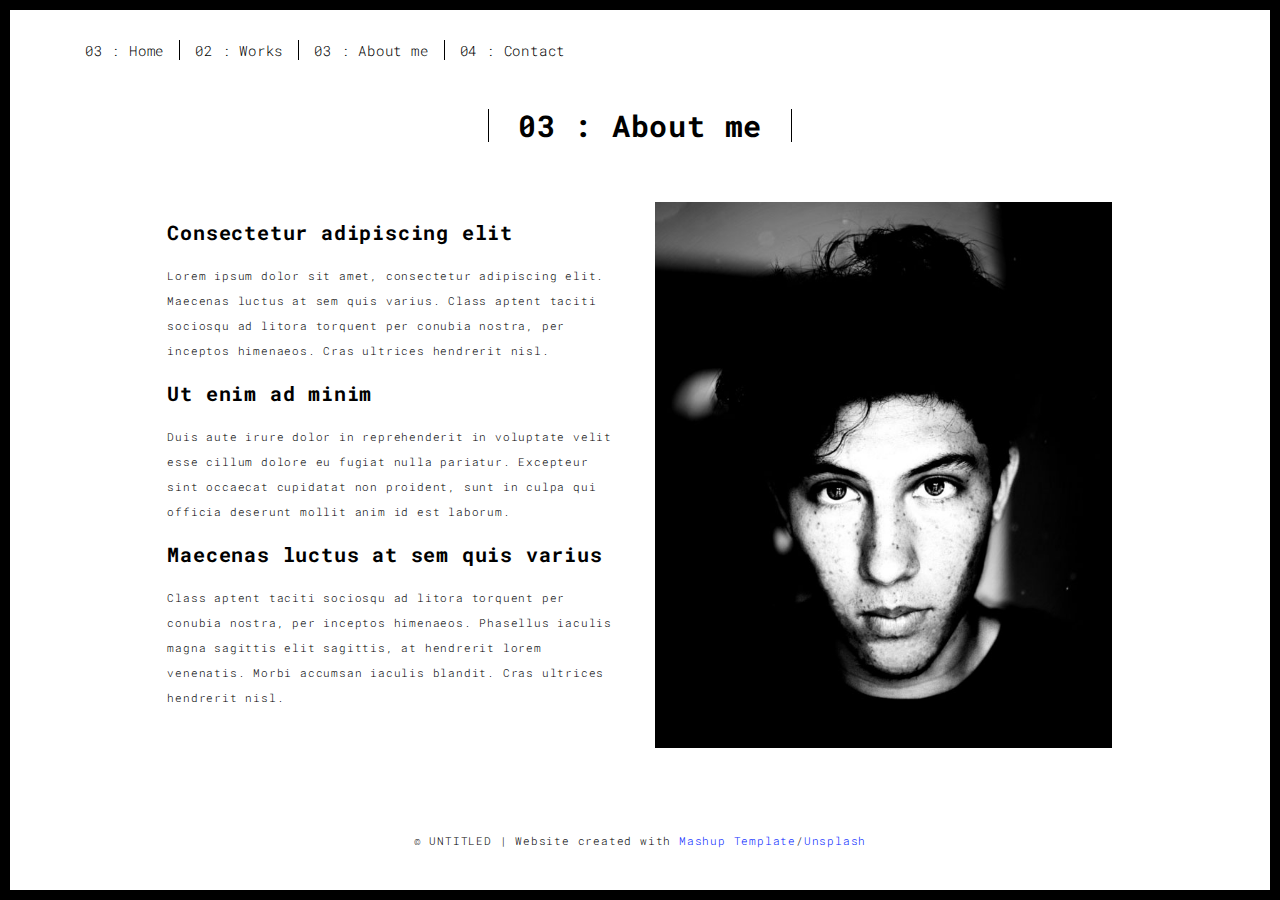
<file: templates/about.html>
<!DOCTYPE html>
<html lang="en">

<head>
  <meta charset="UTF-8">
  <meta content="IE=edge" http-equiv="X-UA-Compatible">
  <meta content="width=device-width,initial-scale=1" name="viewport">
  <meta content="description" name="description">
  <meta name="google" content="notranslate" />
  <meta content="Mashup templates have been developped by Orson.io team" name="author">

  <!-- Disable tap highlight on IE -->
  <meta name="msapplication-tap-highlight" content="no">
  
  <link rel="apple-touch-icon" sizes="180x180" href="/static/assets/apple-icon-180x180.png">
  <link href="/static/Pika.ico" rel="icon">

  <title>About Me</title>  

<link href="/static/main.3f6952e4.css" rel="stylesheet"></head>

<body class="">
<div id="site-border-left"></div>
<div id="site-border-right"></div>
<div id="site-border-top"></div>
<div id="site-border-bottom"></div>
 <!-- Add your content of header -->
<header>
  <nav class="navbar  navbar-fixed-top navbar-default">
    <div class="container">
        <button type="button" class="navbar-toggle collapsed" data-toggle="collapse" data-target="#navbar-collapse" aria-expanded="false">
          <span class="sr-only">Toggle navigation</span>
          <span class="icon-bar"></span>
          <span class="icon-bar"></span>
          <span class="icon-bar"></span>
        </button>

      <div class="collapse navbar-collapse" id="navbar-collapse">
        <ul class="nav navbar-nav ">
          <li><a href="/templates/index.html" title="">03 : Home</a></li>
          <li><a href="/templates/works.html" title="">02 : Works</a></li>
          <li><a href="/templates/about.html" title="">03 : About me</a></li>
          <li><a href="/templates/contact.html" title="">04 : Contact</a></li>
        </ul>


      </div> 
    </div>
  </nav>
</header>

<div class="section-container">
    <div class="container">
      <div class="row">
        <div class="col-xs-12">
          <div class="section-container-spacer text-center">
            <h1 class="h2">03 : About me</h1>
          </div>
          
          <div class="row">
            <div class="col-md-10 col-md-offset-1">
              <div class="row">
                <div class="col-xs-12 col-md-6">
                  <h3>Consectetur adipiscing elit</h3>
                  <p>Lorem ipsum dolor sit amet, consectetur adipiscing elit. Maecenas luctus at sem quis varius. 
                  Class aptent taciti sociosqu ad litora torquent per conubia nostra, per inceptos himenaeos. Cras ultrices hendrerit nisl.</p>
                  <h3>Ut enim ad minim </h3>
                  <p>Duis aute irure dolor in reprehenderit in voluptate velit esse
                  cillum dolore eu fugiat nulla pariatur. Excepteur sint occaecat cupidatat non
                  proident, sunt in culpa qui officia deserunt mollit anim id est laborum. 
                  <h3>Maecenas luctus at sem quis varius</h3>
                  <p>
                  Class aptent taciti sociosqu ad litora torquent per conubia nostra, per inceptos himenaeos. Phasellus iaculis magna sagittis elit sagittis, at hendrerit lorem venenatis. Morbi accumsan iaculis blandit. Cras ultrices hendrerit nisl.</p>
                </div>
                <div class="col-xs-12 col-md-6">
                  <img src="/static/assets/images/profil.jpg" class="img-responsive" alt="">
                </div>
              </div>
            </div>
          </div>
          
          
       </div>
      </div>
    </div>
  </div>


<footer class="footer-container text-center">
  <div class="container">
    <div class="row">
      <div class="col-xs-12">
        <p>© UNTITLED | Website created with <a href="http://www.mashup-template.com/" title="Create website with free html template">Mashup Template</a>/<a href="https://www.unsplash.com/" title="Beautiful Free Images">Unsplash</a></p>
      </div>
    </div>
  </div>
</footer>

<script>
  document.addEventListener("DOMContentLoaded", function (event) {
     navActivePage();
  });
</script>

<!-- Google Analytics: change UA-XXXXX-X to be your site's ID 

<script>
  (function (i, s, o, g, r, a, m) {
    i['GoogleAnalyticsObject'] = r; i[r] = i[r] || function () {
      (i[r].q = i[r].q || []).push(arguments)
    }, i[r].l = 1 * new Date(); a = s.createElement(o),
      m = s.getElementsByTagName(o)[0]; a.async = 1; a.src = g; m.parentNode.insertBefore(a, m)
  })(window, document, 'script', '//www.google-analytics.com/analytics.js', 'ga');
  ga('create', 'UA-XXXXX-X', 'auto');
  ga('send', 'pageview');
</script>

--> <script type="text/javascript" src="/static/main.70a66962.js"></script></body>

</html>
</file>
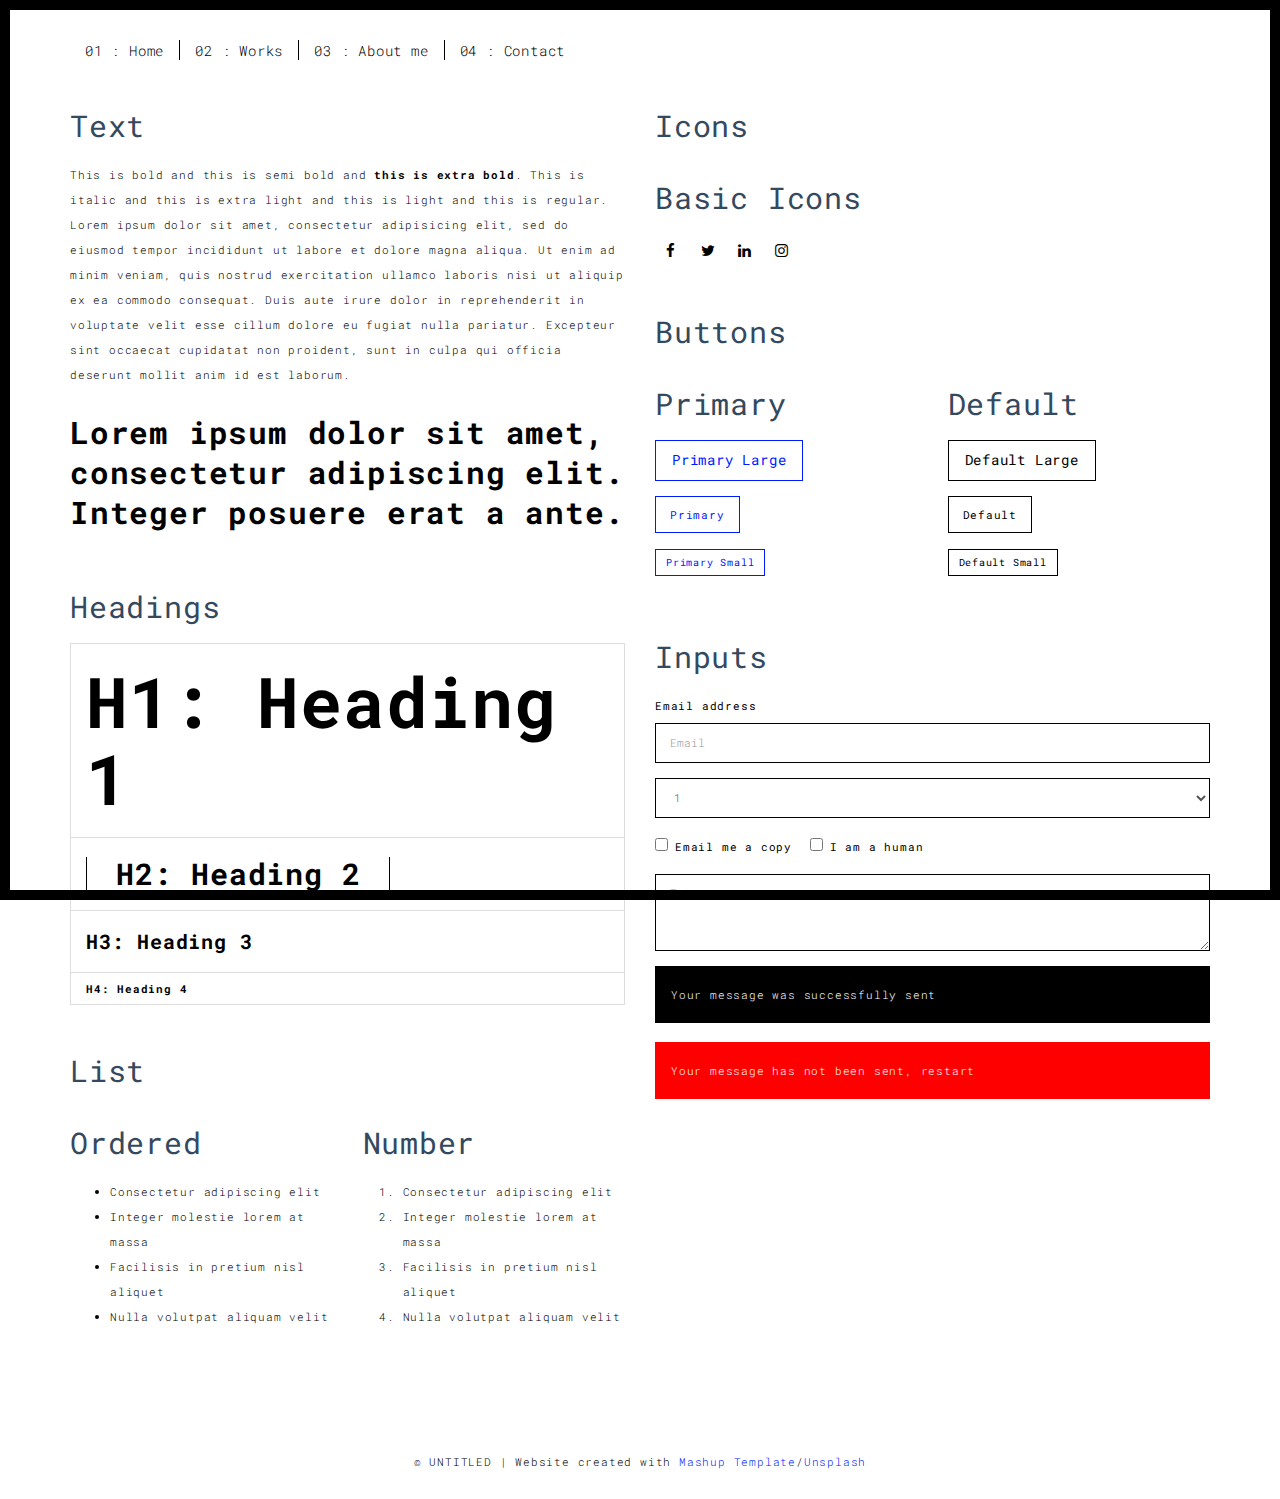
<file: templates/components.html>
<!DOCTYPE html>
<html lang="en">

<head>
  <meta charset="UTF-8">
  <meta content="IE=edge" http-equiv="X-UA-Compatible">
  <meta content="width=device-width,initial-scale=1" name="viewport">
  <meta content="description" name="description">
  <meta name="google" content="notranslate" />
  <meta content="Mashup templates have been developped by Orson.io team" name="author">

  <!-- Disable tap highlight on IE -->
  <meta name="msapplication-tap-highlight" content="no">
  
  <link rel="apple-touch-icon" sizes="180x180" href="/static/assets/apple-icon-180x180.png">
  <link href="/static/Pika.ico" rel="icon">

  <title>Components</title>  

<link href="/static/main.3f6952e4.css" rel="stylesheet"></head>

<body class="">
<div id="site-border-left"></div>
<div id="site-border-right"></div>
<div id="site-border-top"></div>
<div id="site-border-bottom"></div>
 <!-- Add your content of header -->
<header>
  <nav class="navbar  navbar-fixed-top navbar-default">
    <div class="container">
        <button type="button" class="navbar-toggle collapsed" data-toggle="collapse" data-target="#navbar-collapse" aria-expanded="false">
          <span class="sr-only">Toggle navigation</span>
          <span class="icon-bar"></span>
          <span class="icon-bar"></span>
          <span class="icon-bar"></span>
        </button>

      <div class="collapse navbar-collapse" id="navbar-collapse">
        <ul class="nav navbar-nav ">
          <li><a href="/templates/index.html" title="">01 : Home</a></li>
          <li><a href="/templates/works.html" title="">02 : Works</a></li>
          <li><a href="/templates/about.html" title="">03 : About me</a></li>
          <li><a href="/templates/contact.html" title="">04 : Contact</a></li>
        </ul>


      </div> 
    </div>
  </nav>
</header>

<div class="section-container">
  
<!-- Add your site or app content here -->
  <div class="container">
    <div class="row">
      <div class="col-xs-12 col-md-6">

        <div class="template-example">
          <h2 class="template-title-example">Text</h2>
          <p>This is bold and this is semi bold and <b>this is extra bold</b>. This is italic and this is extra light and this is light
          and this is regular. Lorem ipsum dolor sit amet, consectetur adipisicing elit, sed do eiusmod
          tempor incididunt ut labore et dolore magna aliqua. Ut enim ad minim veniam,
          quis nostrud exercitation ullamco laboris nisi ut aliquip ex ea commodo
          consequat. Duis aute irure dolor in reprehenderit in voluptate velit esse
          cillum dolore eu fugiat nulla pariatur. Excepteur sint occaecat cupidatat non
          proident, sunt in culpa qui officia deserunt mollit anim id est laborum.

          <blockquote>
            <p>Lorem ipsum dolor sit amet, consectetur adipiscing elit. Integer posuere erat a ante.</p>
          </blockquote>
          
          </p>
        </div>

        <div class="template-example">
          <h2 class="template-title-example">Headings</h2>
          
          <table class="table table-bordered">
            <tr><td><h1>H1: Heading 1</h1></td></tr>
            <tr><td><h2>H2: Heading 2</h2></td></tr>
            <tr><td><h3>H3: Heading 3</h3></td></tr>
            <tr><td><h4>H4: Heading 4</h4></td></tr>
          </table>
          
        </div>

        
        <div class="template-example">
          <h2 class="template-title-example">List</h2>
          <div class="row">
            <div class="col-md-6">
              <h3 class="template-title-example">Ordered</h3>
              <ul>
                <li>Consectetur adipiscing elit</li>
                <li>Integer molestie lorem at massa</li>
                <li>Facilisis in pretium nisl aliquet</li>
                <li>Nulla volutpat aliquam velit</li>
              </ul>
            </div>
            <div class="col-md-6">
              <h3 class="template-title-example">Number</h3>
              <ol>
                <li>Consectetur adipiscing elit</li>
                <li>Integer molestie lorem at massa</li>
                <li>Facilisis in pretium nisl aliquet</li>
                <li>Nulla volutpat aliquam velit</li>
              </ol>
            </div>
          </div>
        </div>
        
      </div>

      <div class="col-xs-12 col-md-6">
        <div class="template-example">
          <h2 class="template-title-example">Icons</h2>
          
          <div class="row">
            
            <div class="col-md-6">
               <h3 class="template-title-example">Basic Icons</h2>
                <ul class="list-icons">
                  <li>
                    <span class="fa-icon">
                      <i class="fa fa-facebook"></i>
                    </span>
                  </li>
                  <li>
                    <span class="fa-icon">
                      <i class="fa fa-twitter"></i>
                    </span>
                  </li>
                  <li>
                    <span class="fa-icon">
                      <i class="fa fa-linkedin"></i>
                    </span>
                  </li>
                  <li>
                    <span class="fa-icon">
                      <i class="fa fa-instagram"></i>
                    </span>
                  </li>
                </ul>
            </div>

          </div>


          


        </div>

        <div class="template-example">
          <h2 class="template-title-example">Buttons</h2>
          <div class="row">
            <div class="col-md-6">
              <h3 class="template-title-example">Primary</h2>
              <div class="row">
                  <div class="col-md-6">
                  <p><a href="" class="btn btn-primary btn-lg">Primary Large</a></p>
                  <p><a href="" class="btn btn-primary">Primary </a></p>
                  <p><a href="" class="btn btn-primary btn-sm">Primary Small</a></p>
                </div>
              </div>

              
            </div>

            <div class="col-md-6">
              <h3 class="template-title-example">Default</h2>
              <div class="row">
                  <div class="col-md-6">
                  <p><a href="" class="btn btn-default btn-lg">Default Large</a></p>
                  <p><a href="" class="btn btn-default">Default </a></p>
                  <p><a href="" class="btn btn-default btn-sm">Default Small</a></p>
                </div>
              </div>

            </div>
          </div>
        </div>
        
        <div class="template-example">
          <h2 class="template-title-example">Inputs</h2>

            <div class="form-group">
              <label for="exampleInputEmail1">Email address</label>
              <input type="email" class="form-control" id="exampleInputEmail1" placeholder="Email">
            </div>

            <div class="form-group">
              <select class="form-control">
                <option>1</option>
                <option>2</option>
                <option>3</option>
                <option>4</option>
                <option>5</option>
              </select>
            </div>

            <div class="form-group">
              <label class="checkbox-inline">
                <input 
                type="checkbox" id="inlineCheckbox1" value="option1"> Email me a copy
              </label>
              <label class="checkbox-inline">
                <input type="checkbox" id="inlineCheckbox2" value="option2"> I am a human
              </label>
            </div>

            <div class="form-group">
              <textarea class="form-control" rows="3" placeholder="Enter your message"></textarea>
            </div>
            
            <div class="alert alert-success" role="alert">Your message was successfully sent</div>
            <div class="alert alert-danger" role="alert">Your message has not been sent, restart</div>
        </div>




      </div>
    </div>
  </div>
</div>

<footer class="footer-container text-center">
  <div class="container">
    <div class="row">
      <div class="col-xs-12">
        <p>© UNTITLED | Website created with <a href="http://www.mashup-template.com/" title="Create website with free html template">Mashup Template</a>/<a href="https://www.unsplash.com/" title="Beautiful Free Images">Unsplash</a></p>
      </div>
    </div>
  </div>
</footer>

<script>
  document.addEventListener("DOMContentLoaded", function (event) {
     navActivePage();
  });
</script>

<!-- Google Analytics: change UA-XXXXX-X to be your site's ID 

<script>
  (function (i, s, o, g, r, a, m) {
    i['GoogleAnalyticsObject'] = r; i[r] = i[r] || function () {
      (i[r].q = i[r].q || []).push(arguments)
    }, i[r].l = 1 * new Date(); a = s.createElement(o),
      m = s.getElementsByTagName(o)[0]; a.async = 1; a.src = g; m.parentNode.insertBefore(a, m)
  })(window, document, 'script', '//www.google-analytics.com/analytics.js', 'ga');
  ga('create', 'UA-XXXXX-X', 'auto');
  ga('send', 'pageview');
</script>

--> <script type="text/javascript" src="/static/main.70a66962.js"></script></body>

</html>
</file>
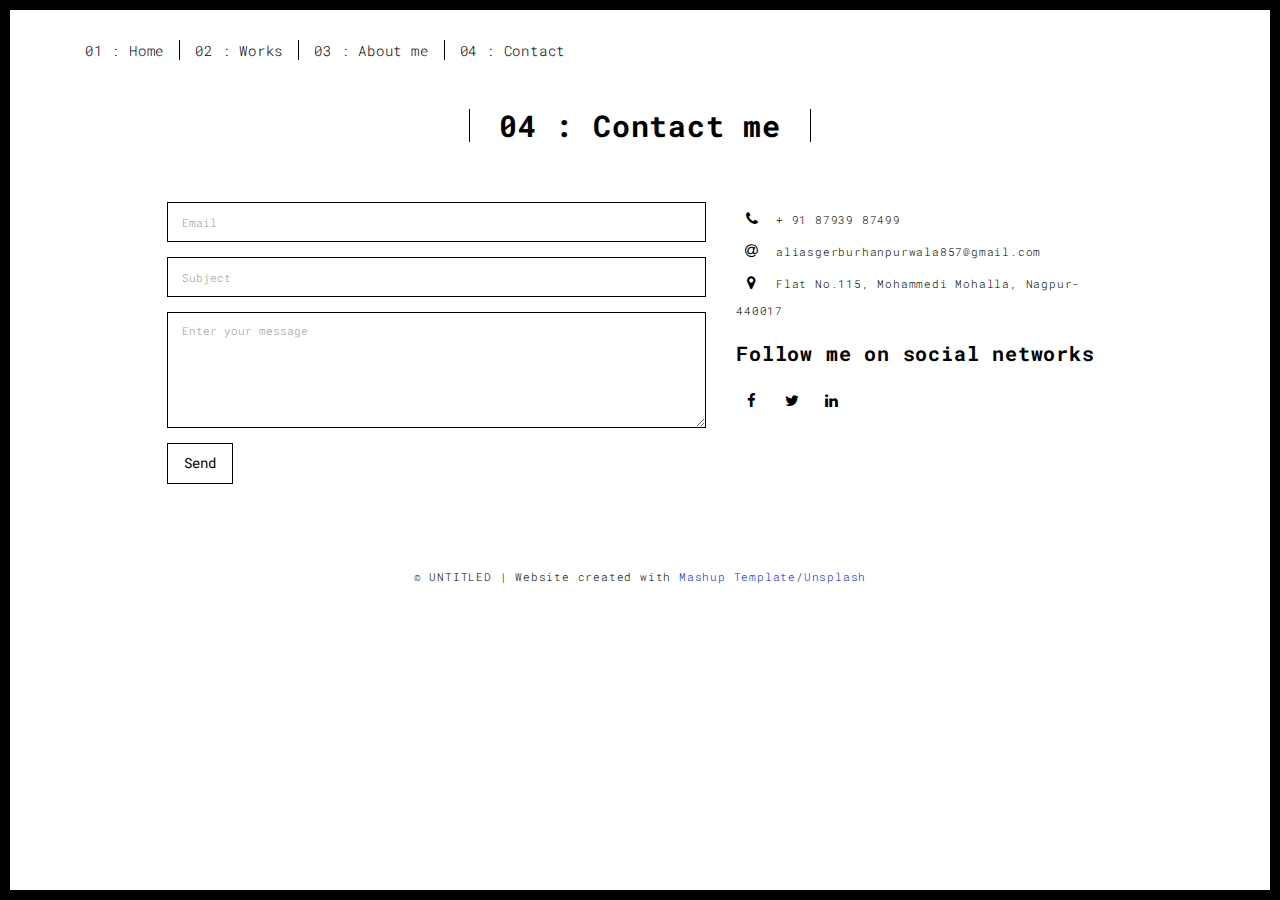
<file: templates/contact.html>
<!DOCTYPE html>
<html lang="en">

<head>
  <meta charset="UTF-8">
  <meta content="IE=edge" http-equiv="X-UA-Compatible">
  <meta content="width=device-width,initial-scale=1" name="viewport">
  <meta content="description" name="description">
  <meta name="google" content="notranslate" />
  <meta content="Mashup templates have been developped by Orson.io team" name="author">

  <!-- Disable tap highlight on IE -->
  <meta name="msapplication-tap-highlight" content="no">
  
  <link rel="apple-touch-icon" sizes="180x180" href="/static/assets/apple-icon-180x180.png">
  <link href="/static/Pika.ico" rel="icon">

  <title>Contact Me</title>  

<link href="/static/main.3f6952e4.css" rel="stylesheet"></head>

<body class="">
<div id="site-border-left"></div>
<div id="site-border-right"></div>
<div id="site-border-top"></div>
<div id="site-border-bottom"></div>
 <!-- Add your content of header -->
<header>
  <nav class="navbar  navbar-fixed-top navbar-default">
    <div class="container">
        <button type="button" class="navbar-toggle collapsed" data-toggle="collapse" data-target="#navbar-collapse" aria-expanded="false">
          <span class="sr-only">Toggle navigation</span>
          <span class="icon-bar"></span>
          <span class="icon-bar"></span>
          <span class="icon-bar"></span>
        </button>

      <div class="collapse navbar-collapse" id="navbar-collapse">
        <ul class="nav navbar-nav ">
          <li><a href="/templates/index.html" title="">01 : Home</a></li>
          <li><a href="/templates/works.html" title="">02 : Works</a></li>
          <li><a href="/templates/about.html" title="">03 : About me</a></li>
          <li><a href="/templates/contact.html" title="">04 : Contact</a></li>
        </ul>


      </div> 
    </div>
  </nav>
</header>

<div class="section-container">
    <div class="container">
      <div class="row">
        <div class="col-xs-12">
          <div class="section-container-spacer text-center">
            <h1 class="h2">04 : Contact me</h1>
          </div>
          
          <div class="row">
            <div class="col-md-10 col-md-offset-1">
               <form action="submit_form" method="post" class="reveal-content">
                  <div class="row">
                    <div class="col-md-7">
                      <div class="form-group">
                        <input name= "email" type="email" class="form-control" id="email" placeholder="Email">
                      </div>
                      <div class="form-group">
                        <input name= "subject" type="text" class="form-control" id="subject" placeholder="Subject">
                      </div>
                      <div class="form-group">
                        <textarea name= "message" class="form-control" rows="5" placeholder="Enter your message"></textarea>
                      </div>
                      <button type="submit" class="btn btn-default btn-lg">Send</button>
                    </div>
                    <div class="col-md-5 address-container">
                      <ul class="list-unstyled">
                        <li>
                          <span class="fa-icon">
                            <i class="fa fa-phone" aria-hidden="true"></i>
                          </span>
                          + 91 87939 87499
                        </li>
                        <li>
                          <span class="fa-icon">
                            <i class="fa fa-at" aria-hidden="true"></i>
                          </span>
                          aliasgerburhanpurwala857@gmail.com
                        </li>
                        <li>
                          <span class="fa-icon">
                            <i class="fa fa fa-map-marker" aria-hidden="true"></i>
                          </span>
                          Flat No.115, Mohammedi Mohalla, Nagpur-440017
                        </li>
                      </ul>
                      <h3>Follow me on social networks</h3>
                      <a href="http://www.facebook.com" title="" class="fa-icon">
                        <i class="fa fa-facebook"></i>
                      </a>
                      <a href="http://www.twitter.com" title="" class="fa-icon">
                        <i class="fa fa-twitter"></i>
                      </a>
                      <a href="http://www.linkedin.com" title="" class="fa-icon">
                        <i class="fa fa-linkedin"></i>
                      </a>

                    </div>
                  </div>
                </form>
            </div>

          </div>
         
       </div>
      </div>
    </div>
  </div>


<footer class="footer-container text-center">
  <div class="container">
    <div class="row">
      <div class="col-xs-12">
        <p>© UNTITLED | Website created with <a href="http://www.mashup-template.com/" title="Create website with free html template">Mashup Template</a>/<a href="https://www.unsplash.com/" title="Beautiful Free Images">Unsplash</a></p>
      </div>
    </div>
  </div>
</footer>

<script>
  document.addEventListener("DOMContentLoaded", function (event) {
     navActivePage();
  });
</script>

<!-- Google Analytics: change UA-XXXXX-X to be your site's ID 

<script>
  (function (i, s, o, g, r, a, m) {
    i['GoogleAnalyticsObject'] = r; i[r] = i[r] || function () {
      (i[r].q = i[r].q || []).push(arguments)
    }, i[r].l = 1 * new Date(); a = s.createElement(o),
      m = s.getElementsByTagName(o)[0]; a.async = 1; a.src = g; m.parentNode.insertBefore(a, m)
  })(window, document, 'script', '//www.google-analytics.com/analytics.js', 'ga');
  ga('create', 'UA-XXXXX-X', 'auto');
  ga('send', 'pageview');
</script>

--> <script type="text/javascript" src="/static/main.70a66962.js"></script></body>

</html>
</file>
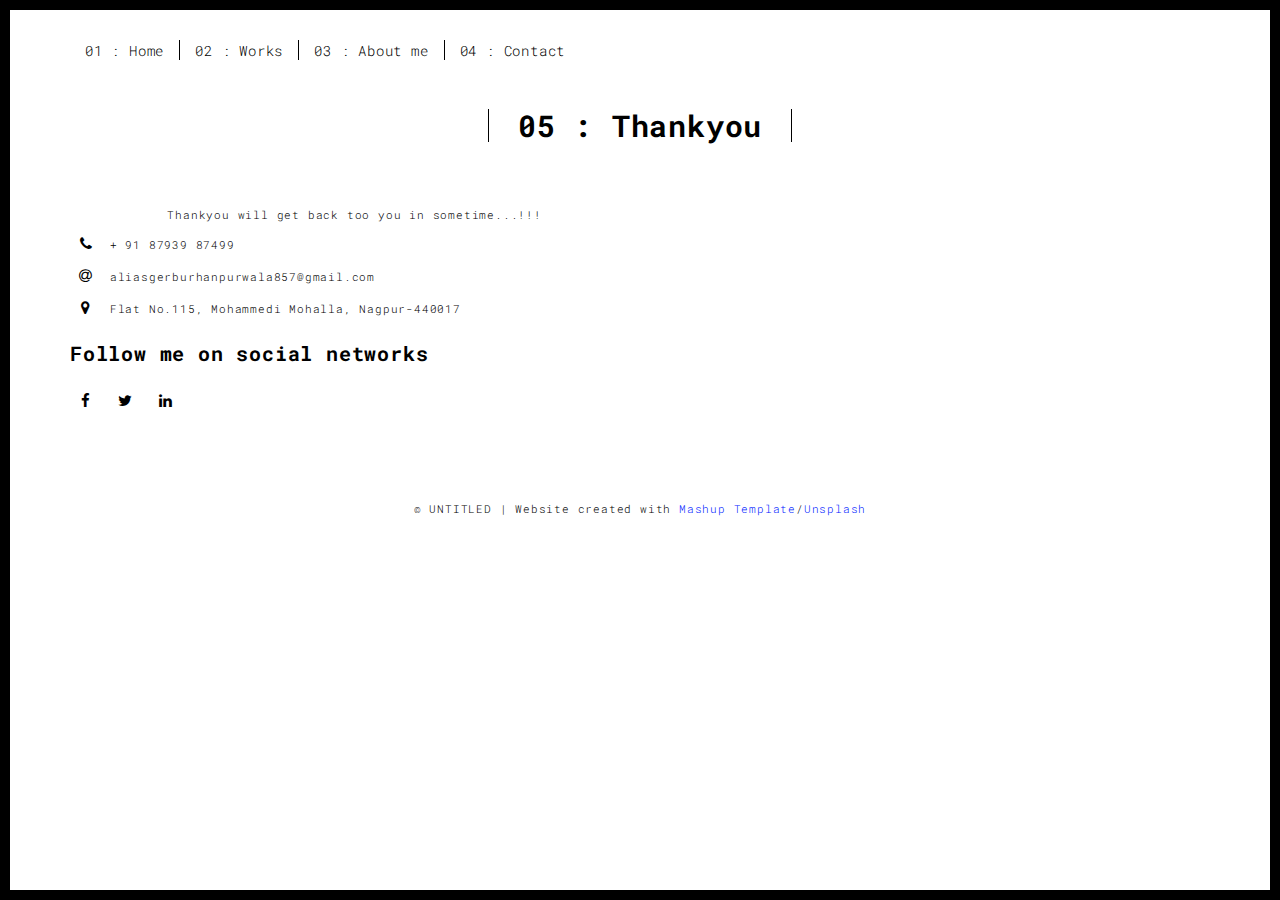
<file: templates/thankyou.html>
<!DOCTYPE html>
<html lang="en">

<head>
  <meta charset="UTF-8">
  <meta content="IE=edge" http-equiv="X-UA-Compatible">
  <meta content="width=device-width,initial-scale=1" name="viewport">
  <meta content="description" name="description">
  <meta name="google" content="notranslate" />
  <meta content="Mashup templates have been developped by Orson.io team" name="author">

  <!-- Disable tap highlight on IE -->
  <meta name="msapplication-tap-highlight" content="no">
  
  <link rel="apple-touch-icon" sizes="180x180" href="/static/assets/apple-icon-180x180.png">
  <link href="/static/Pika.ico" rel="icon">

  <title>Thankyou</title>

<link href="/static/main.3f6952e4.css" rel="stylesheet"></head>

<body class="">
<div id="site-border-left"></div>
<div id="site-border-right"></div>
<div id="site-border-top"></div>
<div id="site-border-bottom"></div>
 <!-- Add your content of header -->
<header>
  <nav class="navbar  navbar-fixed-top navbar-default">
    <div class="container">
        <button type="button" class="navbar-toggle collapsed" data-toggle="collapse" data-target="#navbar-collapse" aria-expanded="false">
          <span class="sr-only">Toggle navigation</span>
          <span class="icon-bar"></span>
          <span class="icon-bar"></span>
          <span class="icon-bar"></span>
        </button>

      <div class="collapse navbar-collapse" id="navbar-collapse">
        <ul class="nav navbar-nav ">
          <li><a href="/templates/index.html" title="">01 : Home</a></li>
          <li><a href="/templates/works.html" title="">02 : Works</a></li>
          <li><a href="/templates/about.html" title="">03 : About me</a></li>
          <li><a href="/templates/contact.html" title="">04 : Contact</a></li>
        </ul>


      </div> 
    </div>
  </nav>
</header>

<div class="section-container">
    <div class="container">
      <div class="row">
        <div class="col-xs-12">
          <div class="section-container-spacer text-center">
            <h1 class="h2">05 : Thankyou</h1>
          </div>
          <div class="row">
            <div class="col-md-10 col-md-offset-1">
               Thankyou will get back too you in sometime...!!!
                    </div>
                    <div class="col-md-5 address-container">
                      <ul class="list-unstyled">
                        <li>
                          <span class="fa-icon">
                            <i class="fa fa-phone" aria-hidden="true"></i>
                          </span>
                          + 91 87939 87499
                        </li>
                        <li>
                          <span class="fa-icon">
                            <i class="fa fa-at" aria-hidden="true"></i>
                          </span>
                          aliasgerburhanpurwala857@gmail.com
                        </li>
                        <li>
                          <span class="fa-icon">
                            <i class="fa fa fa-map-marker" aria-hidden="true"></i>
                          </span>
                          Flat No.115, Mohammedi Mohalla, Nagpur-440017
                        </li>
                      </ul>
                      <h3>Follow me on social networks</h3>
                      <a href="http://www.facebook.com" title="" class="fa-icon">
                        <i class="fa fa-facebook"></i>
                      </a>
                      <a href="http://www.twitter.com" title="" class="fa-icon">
                        <i class="fa fa-twitter"></i>
                      </a>
                      <a href="http://www.linkedin.com" title="" class="fa-icon">
                        <i class="fa fa-linkedin"></i>
                      </a>

                    </div>
                  </div>
                </form>
            </div>

          </div>
         
       </div>
      </div>
    </div>
  </div>


<footer class="footer-container text-center">
  <div class="container">
    <div class="row">
      <div class="col-xs-12">
        <p>© UNTITLED | Website created with <a href="http://www.mashup-template.com/" title="Create website with free html template">Mashup Template</a>/<a href="https://www.unsplash.com/" title="Beautiful Free Images">Unsplash</a></p>
      </div>
    </div>
  </div>
</footer>

<script>
  document.addEventListener("DOMContentLoaded", function (event) {
     navActivePage();
  });
</script>

<!-- Google Analytics: change UA-XXXXX-X to be your site's ID 

<script>
  (function (i, s, o, g, r, a, m) {
    i['GoogleAnalyticsObject'] = r; i[r] = i[r] || function () {
      (i[r].q = i[r].q || []).push(arguments)
    }, i[r].l = 1 * new Date(); a = s.createElement(o),
      m = s.getElementsByTagName(o)[0]; a.async = 1; a.src = g; m.parentNode.insertBefore(a, m)
  })(window, document, 'script', '//www.google-analytics.com/analytics.js', 'ga');
  ga('create', 'UA-XXXXX-X', 'auto');
  ga('send', 'pageview');
</script>

--> <script type="text/javascript" src="/static/main.70a66962.js"></script></body>

</html>
</file>
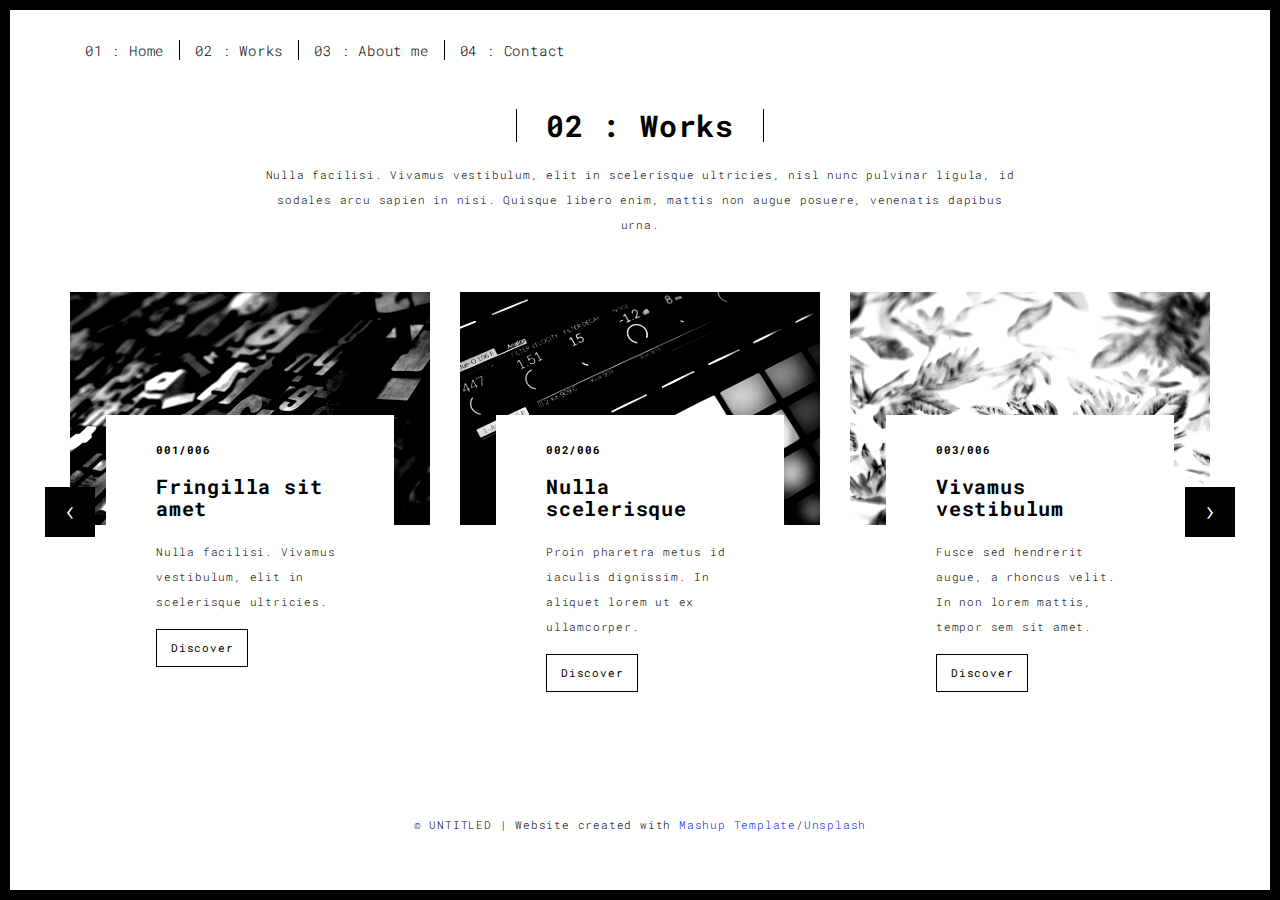
<file: templates/works.html>
<!DOCTYPE html>
<html lang="en">

<head>
  <meta charset="UTF-8">
  <meta content="IE=edge" http-equiv="X-UA-Compatible">
  <meta content="width=device-width,initial-scale=1" name="viewport">
  <meta content="description" name="description">
  <meta name="google" content="notranslate" />
  <meta content="Mashup templates have been developped by Orson.io team" name="author">

  <!-- Disable tap highlight on IE -->
  <meta name="msapplication-tap-highlight" content="no">
  
  <link rel="apple-touch-icon" sizes="180x180" href="/static/assets/apple-icon-180x180.png">
  <link href="/static/Pika.ico" rel="icon">

  <title>Works</title>  

<link href="/static/main.3f6952e4.css" rel="stylesheet"></head>

<body class="">
<div id="site-border-left"></div>
<div id="site-border-right"></div>
<div id="site-border-top"></div>
<div id="site-border-bottom"></div>
 <!-- Add your content of header -->
<header>
  <nav class="navbar  navbar-fixed-top navbar-default">
    <div class="container">
        <button type="button" class="navbar-toggle collapsed" data-toggle="collapse" data-target="#navbar-collapse" aria-expanded="false">
          <span class="sr-only">Toggle navigation</span>
          <span class="icon-bar"></span>
          <span class="icon-bar"></span>
          <span class="icon-bar"></span>
        </button>

      <div class="collapse navbar-collapse" id="navbar-collapse">
        <ul class="nav navbar-nav ">
          <li><a href="/templates/index.html" title="">01 : Home</a></li>
          <li><a href="/templates/works.html" title="">02 : Works</a></li>
          <li><a href="/templates/about.html" title="">03 : About me</a></li>
          <li><a href="/templates/contact.html" title="">04 : Contact</a></li>
        </ul>


      </div> 
    </div>
  </nav>
</header>

<div class="section-container">
  <div class="container">
    <div class="row">
      
      <div class="col-sm-8 col-sm-offset-2 section-container-spacer">
        <div class="text-center">
          <h1 class="h2">02 : Works</h1>
          <p>Nulla facilisi. Vivamus vestibulum, elit in scelerisque ultricies, nisl nunc pulvinar ligula, id sodales arcu sapien in nisi. Quisque libero enim, mattis non augue posuere, venenatis dapibus urna.</p>
        </div>
      </div>

      <div class="col-md-12">
     
      <div id="myCarousel" class="carousel slide projects-carousel">
        <!-- Carousel items -->
        <div class="carousel-inner">
            <div class="item active">
                <div class="row">
                    <div class="col-sm-4">

                      <a href="/templates/work.html" title="" class="black-image-project-hover">
                        <img src="/static/assets/images/work01-hover.jpg" alt="" class="img-responsive">
                      </a>
                      <div class="card-container card-container-lg">
                        <h4>001/006</h4>
                        <h3>Fringilla sit amet</h3>
                        <p>Nulla facilisi. Vivamus vestibulum, elit in scelerisque ultricies.</p>
                        <a href="/templates/work.html" title="" class="btn btn-default">Discover</a>
                      </div>
                    </div>
                    <div class="col-sm-4">
                      <a href="/templates/work.html" title="" class="black-image-project-hover">
                        <img src="/static/assets/images/work02-hover.jpg" alt="" class="img-responsive">
                      </a>
                      <div class="card-container card-container-lg">
                        <h4>002/006</h4>
                        <h3>Nulla scelerisque</h3>
                        <p>Proin pharetra metus id iaculis dignissim. In aliquet lorem ut ex ullamcorper.</p>
                        <a href="/templates/work.html" title="" class="btn btn-default">Discover</a>
                      </div>
                    </div>
                    <div class="col-sm-4">
                      <a href="/templates/work.html" title="" class="black-image-project-hover">
                        <img src="/static/assets/images/work03-hover.jpg" alt="" class="img-responsive">
                      </a>
                      <div class="card-container card-container-lg">
                        <h4>003/006</h4>
                        <h3>Vivamus vestibulum</h3>
                        <p>Fusce sed hendrerit augue, a rhoncus velit. In non lorem mattis, tempor sem sit amet.</p>
                        <a href="/templates/work.html" title="" class="btn btn-default">Discover</a>
                      </div>
                    </div>
                    
                </div>
                <!--/row-->
            </div>
            <!--/item-->
            <div class="item">
                <div class="row">
                  <div class="col-sm-4">
                    <a href="/templates/work.html" class="black-image-project-hover">
                      <img src="/static/assets/images/work02-hover.jpg" alt="Image" class="img-responsive">
                    </a>
                    <div class="card-container">
                      <h4>004/006</h4>
                      <h3>Nulla scelerisque</h3>
                      <p>Proin pharetra metus id iaculis dignissim. In aliquet lorem ut ex ullamcorper.</p>
                      <a href="/templates/work.html" class="btn btn-default">Discover</a>
                    </div>
                  </div>
                   <div class="col-sm-4">
                      <a href="/templates/work.html" class="black-image-project-hover">
                        <img src="/static/assets/images/work01-hover.jpg" alt="Image" class="img-responsive">
                      </a>
                      <div class="card-container">
                        <h4>005/006</h4>
                        <h3>Fringilla sit amet</h3>
                        <p>Nulla facilisi. Vivamus vestibulum, elit in scelerisque ultricies.</p>
                        <a href="/templates/work.html" class="btn btn-default">Discover</a>
                      </div>
                    </div>
                    
                    <div class="col-sm-4">
                      <a href="/templates/work.html" class="black-image-project-hover">
                        <img src="/static/assets/images/work03-hover.jpg" alt="Image" class="img-responsive">
                      </a>
                      <div class="card-container">
                        <h4>006/006</h4>
                        <h3>Vivamus vestibulum</h3>
                        <p>Fusce sed hendrerit augue, a rhoncus velit. In non lorem mattis, tempor sem sit amet.</p>
                        <a href="/templates/work.html" class="btn btn-default">Discover</a>
                      </div>
                    </div>
                    
                </div>
                <!--/row-->
            </div>
            
            <!--/item-->
        </div>
        <!--/carousel-inner--> 
        <a class="left carousel-control" href="#myCarousel" data-slide="prev">‹</a>

        <a class="right carousel-control" href="#myCarousel" data-slide="next">›</a>
     </div>



    <!--/myCarousel-->
    </div>



    </div>
  </div>
</div>


<footer class="footer-container text-center">
  <div class="container">
    <div class="row">
      <div class="col-xs-12">
        <p>© UNTITLED | Website created with <a href="http://www.mashup-template.com/" title="Create website with free html template">Mashup Template</a>/<a href="https://www.unsplash.com/" title="Beautiful Free Images">Unsplash</a></p>
      </div>
    </div>
  </div>
</footer>

<script>
  document.addEventListener("DOMContentLoaded", function (event) {
     navActivePage();
  });
</script>

<!-- Google Analytics: change UA-XXXXX-X to be your site's ID 

<script>
  (function (i, s, o, g, r, a, m) {
    i['GoogleAnalyticsObject'] = r; i[r] = i[r] || function () {
      (i[r].q = i[r].q || []).push(arguments)
    }, i[r].l = 1 * new Date(); a = s.createElement(o),
      m = s.getElementsByTagName(o)[0]; a.async = 1; a.src = g; m.parentNode.insertBefore(a, m)
  })(window, document, 'script', '//www.google-analytics.com/analytics.js', 'ga');
  ga('create', 'UA-XXXXX-X', 'auto');
  ga('send', 'pageview');
</script>

--> <script type="text/javascript" src="/static/main.70a66962.js"></script></body>

</html>
</file>
<file: static/main.3f6952e4.css>
@import url(https://fonts.googleapis.com/css?family=Roboto:900|Roboto+Mono:300,400,700);@import url(https://maxcdn.bootstrapcdn.com/font-awesome/4.7.0/css/font-awesome.min.css);/*!
 * Bootstrap v3.3.7 (http://getbootstrap.com)
 * Copyright 2011-2016 Twitter, Inc.
 * Licensed under MIT (https://github.com/twbs/bootstrap/blob/master/LICENSE)
 */
/*! normalize.css v3.0.3 | MIT License | github.com/necolas/normalize.css */html{font-family:sans-serif;-ms-text-size-adjust:100%;-webkit-text-size-adjust:100%}body{margin:0}article,aside,details,figcaption,figure,footer,header,hgroup,main,menu,nav,section,summary{display:block}audio,canvas,progress,video{display:inline-block;vertical-align:baseline}audio:not([controls]){display:none;height:0}[hidden],template{display:none}a{background-color:transparent}a:active,a:hover{outline:0}abbr[title]{border-bottom:1px dotted}b,strong{font-weight:700}dfn{font-style:italic}h1{font-size:2em;margin:.67em 0}mark{background:#ff0;color:#000}small{font-size:80%}sub,sup{font-size:75%;line-height:0;position:relative;vertical-align:baseline}sup{top:-.5em}sub{bottom:-.25em}img{border:0}svg:not(:root){overflow:hidden}figure{margin:1em 40px}hr{box-sizing:content-box;height:0}pre{overflow:auto}code,kbd,pre,samp{font-family:monospace,monospace;font-size:1em}button,input,optgroup,select,textarea{color:inherit;font:inherit;margin:0}button{overflow:visible}button,select{text-transform:none}button,html input[type=button],input[type=reset],input[type=submit]{-webkit-appearance:button;cursor:pointer}button[disabled],html input[disabled]{cursor:default}button::-moz-focus-inner,input::-moz-focus-inner{border:0;padding:0}input{line-height:normal}input[type=checkbox],input[type=radio]{box-sizing:border-box;padding:0}input[type=number]::-webkit-inner-spin-button,input[type=number]::-webkit-outer-spin-button{height:auto}input[type=search]{-webkit-appearance:textfield;box-sizing:content-box}input[type=search]::-webkit-search-cancel-button,input[type=search]::-webkit-search-decoration{-webkit-appearance:none}fieldset{border:1px solid silver;margin:0 2px;padding:.35em .625em .75em}textarea{overflow:auto}optgroup{font-weight:700}table{border-collapse:collapse;border-spacing:0}td,th{padding:0}

/*! Source: https://github.com/h5bp/html5-boilerplate/blob/master/src/css/main.css */@media print{*,:after,:before{background:transparent!important;color:#000!important;box-shadow:none!important;text-shadow:none!important}a,a:visited{text-decoration:underline}a[href]:after{content:" (" attr(href) ")"}abbr[title]:after{content:" (" attr(title) ")"}a[href^="#"]:after,a[href^="javascript:"]:after{content:""}blockquote,pre{border:1px solid #999;page-break-inside:avoid}thead{display:table-header-group}img,tr{page-break-inside:avoid}img{max-width:100%!important}h2,h3,p{orphans:3;widows:3}h2,h3{page-break-after:avoid}.navbar{display:none}.btn>.caret,.dropup>.btn>.caret{border-top-color:#000!important}.label{border:1px solid #000}.table{border-collapse:collapse!important}.table td,.table th{background-color:#fff!important}.table-bordered td,.table-bordered th{border:1px solid #ddd!important}}*,:after,:before{-webkit-box-sizing:border-box;-moz-box-sizing:border-box;box-sizing:border-box}html{font-size:10px;-webkit-tap-highlight-color:transparent}body{font-family:Roboto Mono,Helvetica,Arial,sans-serif;font-size:11px;line-height:1.78;color:#000;background-color:#fff}button,input,select,textarea{font-family:inherit;font-size:inherit;line-height:inherit}a{color:#001aff;text-decoration:none}a:focus,a:hover{color:#0012b3;text-decoration:underline}a:focus{outline:5px auto -webkit-focus-ring-color;outline-offset:-2px}figure{margin:0}img{vertical-align:middle}.img-responsive{display:block;max-width:100%;height:auto}.img-rounded{border-radius:0}.img-thumbnail{padding:4px;line-height:1.78;background-color:#fff;border:1px solid #ddd;border-radius:0;-webkit-transition:all .2s ease-in-out;-o-transition:all .2s ease-in-out;transition:all .2s ease-in-out;display:inline-block;max-width:100%;height:auto}.img-circle{border-radius:50%}hr{margin-top:19px;margin-bottom:19px;border:0;border-top:1px solid #eee}.sr-only{position:absolute;width:1px;height:1px;margin:-1px;padding:0;overflow:hidden;clip:rect(0,0,0,0);border:0}.sr-only-focusable:active,.sr-only-focusable:focus{position:static;width:auto;height:auto;margin:0;overflow:visible;clip:auto}[role=button]{cursor:pointer}.h1,.h2,.h3,.h4,.h5,.h6,h1,h2,h3,h4,h5,h6{font-family:Roboto Mono,Helvetica,Arial,sans-serif;font-weight:700;line-height:1.1;color:#000}.h1 .small,.h1 small,.h2 .small,.h2 small,.h3 .small,.h3 small,.h4 .small,.h4 small,.h5 .small,.h5 small,.h6 .small,.h6 small,h1 .small,h1 small,h2 .small,h2 small,h3 .small,h3 small,h4 .small,h4 small,h5 .small,h5 small,h6 .small,h6 small{font-weight:400;line-height:1;color:#777}.h1,.h2,.h3,h1,h2,h3{margin-top:19px;margin-bottom:9.5px}.h1 .small,.h1 small,.h2 .small,.h2 small,.h3 .small,.h3 small,h1 .small,h1 small,h2 .small,h2 small,h3 .small,h3 small{font-size:65%}.h4,.h5,.h6,h4,h5,h6{margin-top:9.5px;margin-bottom:9.5px}.h4 .small,.h4 small,.h5 .small,.h5 small,.h6 .small,.h6 small,h4 .small,h4 small,h5 .small,h5 small,h6 .small,h6 small{font-size:75%}.h1,h1{font-size:70px}.h2,h2{font-size:30px}.h3,h3{font-size:20px}.h4,.h5,h4,h5{font-size:11px}.h6,h6{font-size:10px}p{margin:0 0 9.5px}.lead{margin-bottom:19px;font-size:12px;font-weight:300;line-height:1.4}@media (min-width:768px){.lead{font-size:16.5px}}.small,small{font-size:90%}.mark,mark{background-color:#fcf8e3;padding:.2em}.text-left{text-align:left}.text-right{text-align:right}.text-center{text-align:center}.text-justify{text-align:justify}.text-nowrap{white-space:nowrap}.text-lowercase{text-transform:lowercase}.initialism,.text-uppercase{text-transform:uppercase}.text-capitalize{text-transform:capitalize}.text-muted{color:#777}.text-primary{color:#001aff}a.text-primary:focus,a.text-primary:hover{color:#0015cc}.text-success{color:#fff}a.text-success:focus,a.text-success:hover{color:#e6e6e6}.text-info{color:#31708f}a.text-info:focus,a.text-info:hover{color:#245269}.text-warning{color:#8a6d3b}a.text-warning:focus,a.text-warning:hover{color:#66512c}.text-danger{color:#fff}a.text-danger:focus,a.text-danger:hover{color:#e6e6e6}.bg-primary{color:#fff;background-color:#001aff}a.bg-primary:focus,a.bg-primary:hover{background-color:#0015cc}.bg-success,a.bg-success:focus,a.bg-success:hover{background-color:#000}.bg-info{background-color:#d9edf7}a.bg-info:focus,a.bg-info:hover{background-color:#afd9ee}.bg-warning{background-color:#fcf8e3}a.bg-warning:focus,a.bg-warning:hover{background-color:#f7ecb5}.bg-danger{background-color:red}a.bg-danger:focus,a.bg-danger:hover{background-color:#c00}.page-header{padding-bottom:8.5px;margin:38px 0 19px;border-bottom:1px solid #eee}ol,ul{margin-top:0;margin-bottom:9.5px}ol ol,ol ul,ul ol,ul ul{margin-bottom:0}.list-inline,.list-unstyled{padding-left:0;list-style:none}.list-inline{margin-left:-5px}.list-inline>li{display:inline-block;padding-left:5px;padding-right:5px}dl{margin-top:0;margin-bottom:19px}dd,dt{line-height:1.78}dt{font-weight:700}dd{margin-left:0}.dl-horizontal dd:after,.dl-horizontal dd:before{content:" ";display:table}.dl-horizontal dd:after{clear:both}@media (min-width:768px){.dl-horizontal dt{float:left;width:160px;clear:left;text-align:right;overflow:hidden;text-overflow:ellipsis;white-space:nowrap}.dl-horizontal dd{margin-left:180px}}abbr[data-original-title],abbr[title]{cursor:help;border-bottom:1px dotted #777}.initialism{font-size:90%}blockquote{padding:9.5px 19px;margin:0 0 19px;font-size:13.75px;border-left:5px solid #eee}blockquote ol:last-child,blockquote p:last-child,blockquote ul:last-child{margin-bottom:0}blockquote .small,blockquote footer,blockquote small{display:block;font-size:80%;line-height:1.78;color:#777}blockquote .small:before,blockquote footer:before,blockquote small:before{content:"\2014   \A0"}.blockquote-reverse,blockquote.pull-right{padding-right:15px;padding-left:0;border-right:5px solid #eee;border-left:0;text-align:right}.blockquote-reverse .small:before,.blockquote-reverse footer:before,.blockquote-reverse small:before,blockquote.pull-right .small:before,blockquote.pull-right footer:before,blockquote.pull-right small:before{content:""}.blockquote-reverse .small:after,.blockquote-reverse footer:after,.blockquote-reverse small:after,blockquote.pull-right .small:after,blockquote.pull-right footer:after,blockquote.pull-right small:after{content:"\A0   \2014"}address{margin-bottom:19px;font-style:normal;line-height:1.78}code,kbd,pre,samp{font-family:Menlo,Monaco,Consolas,Courier New,monospace}code{color:#c7254e;background-color:#f9f2f4}code,kbd{padding:2px 4px;font-size:90%;border-radius:0}kbd{color:#fff;background-color:#333;box-shadow:inset 0 -1px 0 rgba(0,0,0,.25)}kbd kbd{padding:0;font-size:100%;font-weight:700;box-shadow:none}pre{display:block;padding:9px;margin:0 0 9.5px;font-size:10px;line-height:1.78;word-break:break-all;word-wrap:break-word;color:#333;background-color:#f5f5f5;border:1px solid #ccc;border-radius:0}pre code{padding:0;font-size:inherit;color:inherit;white-space:pre-wrap;background-color:transparent;border-radius:0}.pre-scrollable{max-height:340px;overflow-y:scroll}.container{margin-right:auto;margin-left:auto;padding-left:15px;padding-right:15px}.container:after,.container:before{content:" ";display:table}.container:after{clear:both}@media (min-width:768px){.container{width:750px}}@media (min-width:992px){.container{width:970px}}@media (min-width:1200px){.container{width:1170px}}.container-fluid{margin-right:auto;margin-left:auto;padding-left:15px;padding-right:15px}.container-fluid:after,.container-fluid:before{content:" ";display:table}.container-fluid:after{clear:both}.row{margin-left:-15px;margin-right:-15px}.row:after,.row:before{content:" ";display:table}.row:after{clear:both}.col-lg-1,.col-lg-2,.col-lg-3,.col-lg-4,.col-lg-5,.col-lg-6,.col-lg-7,.col-lg-8,.col-lg-9,.col-lg-10,.col-lg-11,.col-lg-12,.col-md-1,.col-md-2,.col-md-3,.col-md-4,.col-md-5,.col-md-6,.col-md-7,.col-md-8,.col-md-9,.col-md-10,.col-md-11,.col-md-12,.col-sm-1,.col-sm-2,.col-sm-3,.col-sm-4,.col-sm-5,.col-sm-6,.col-sm-7,.col-sm-8,.col-sm-9,.col-sm-10,.col-sm-11,.col-sm-12,.col-xs-1,.col-xs-2,.col-xs-3,.col-xs-4,.col-xs-5,.col-xs-6,.col-xs-7,.col-xs-8,.col-xs-9,.col-xs-10,.col-xs-11,.col-xs-12{position:relative;min-height:1px;padding-left:15px;padding-right:15px}.col-xs-1,.col-xs-2,.col-xs-3,.col-xs-4,.col-xs-5,.col-xs-6,.col-xs-7,.col-xs-8,.col-xs-9,.col-xs-10,.col-xs-11,.col-xs-12{float:left}.col-xs-1{width:8.33333%}.col-xs-2{width:16.66667%}.col-xs-3{width:25%}.col-xs-4{width:33.33333%}.col-xs-5{width:41.66667%}.col-xs-6{width:50%}.col-xs-7{width:58.33333%}.col-xs-8{width:66.66667%}.col-xs-9{width:75%}.col-xs-10{width:83.33333%}.col-xs-11{width:91.66667%}.col-xs-12{width:100%}.col-xs-pull-0{right:auto}.col-xs-pull-1{right:8.33333%}.col-xs-pull-2{right:16.66667%}.col-xs-pull-3{right:25%}.col-xs-pull-4{right:33.33333%}.col-xs-pull-5{right:41.66667%}.col-xs-pull-6{right:50%}.col-xs-pull-7{right:58.33333%}.col-xs-pull-8{right:66.66667%}.col-xs-pull-9{right:75%}.col-xs-pull-10{right:83.33333%}.col-xs-pull-11{right:91.66667%}.col-xs-pull-12{right:100%}.col-xs-push-0{left:auto}.col-xs-push-1{left:8.33333%}.col-xs-push-2{left:16.66667%}.col-xs-push-3{left:25%}.col-xs-push-4{left:33.33333%}.col-xs-push-5{left:41.66667%}.col-xs-push-6{left:50%}.col-xs-push-7{left:58.33333%}.col-xs-push-8{left:66.66667%}.col-xs-push-9{left:75%}.col-xs-push-10{left:83.33333%}.col-xs-push-11{left:91.66667%}.col-xs-push-12{left:100%}.col-xs-offset-0{margin-left:0}.col-xs-offset-1{margin-left:8.33333%}.col-xs-offset-2{margin-left:16.66667%}.col-xs-offset-3{margin-left:25%}.col-xs-offset-4{margin-left:33.33333%}.col-xs-offset-5{margin-left:41.66667%}.col-xs-offset-6{margin-left:50%}.col-xs-offset-7{margin-left:58.33333%}.col-xs-offset-8{margin-left:66.66667%}.col-xs-offset-9{margin-left:75%}.col-xs-offset-10{margin-left:83.33333%}.col-xs-offset-11{margin-left:91.66667%}.col-xs-offset-12{margin-left:100%}@media (min-width:768px){.col-sm-1,.col-sm-2,.col-sm-3,.col-sm-4,.col-sm-5,.col-sm-6,.col-sm-7,.col-sm-8,.col-sm-9,.col-sm-10,.col-sm-11,.col-sm-12{float:left}.col-sm-1{width:8.33333%}.col-sm-2{width:16.66667%}.col-sm-3{width:25%}.col-sm-4{width:33.33333%}.col-sm-5{width:41.66667%}.col-sm-6{width:50%}.col-sm-7{width:58.33333%}.col-sm-8{width:66.66667%}.col-sm-9{width:75%}.col-sm-10{width:83.33333%}.col-sm-11{width:91.66667%}.col-sm-12{width:100%}.col-sm-pull-0{right:auto}.col-sm-pull-1{right:8.33333%}.col-sm-pull-2{right:16.66667%}.col-sm-pull-3{right:25%}.col-sm-pull-4{right:33.33333%}.col-sm-pull-5{right:41.66667%}.col-sm-pull-6{right:50%}.col-sm-pull-7{right:58.33333%}.col-sm-pull-8{right:66.66667%}.col-sm-pull-9{right:75%}.col-sm-pull-10{right:83.33333%}.col-sm-pull-11{right:91.66667%}.col-sm-pull-12{right:100%}.col-sm-push-0{left:auto}.col-sm-push-1{left:8.33333%}.col-sm-push-2{left:16.66667%}.col-sm-push-3{left:25%}.col-sm-push-4{left:33.33333%}.col-sm-push-5{left:41.66667%}.col-sm-push-6{left:50%}.col-sm-push-7{left:58.33333%}.col-sm-push-8{left:66.66667%}.col-sm-push-9{left:75%}.col-sm-push-10{left:83.33333%}.col-sm-push-11{left:91.66667%}.col-sm-push-12{left:100%}.col-sm-offset-0{margin-left:0}.col-sm-offset-1{margin-left:8.33333%}.col-sm-offset-2{margin-left:16.66667%}.col-sm-offset-3{margin-left:25%}.col-sm-offset-4{margin-left:33.33333%}.col-sm-offset-5{margin-left:41.66667%}.col-sm-offset-6{margin-left:50%}.col-sm-offset-7{margin-left:58.33333%}.col-sm-offset-8{margin-left:66.66667%}.col-sm-offset-9{margin-left:75%}.col-sm-offset-10{margin-left:83.33333%}.col-sm-offset-11{margin-left:91.66667%}.col-sm-offset-12{margin-left:100%}}@media (min-width:992px){.col-md-1,.col-md-2,.col-md-3,.col-md-4,.col-md-5,.col-md-6,.col-md-7,.col-md-8,.col-md-9,.col-md-10,.col-md-11,.col-md-12{float:left}.col-md-1{width:8.33333%}.col-md-2{width:16.66667%}.col-md-3{width:25%}.col-md-4{width:33.33333%}.col-md-5{width:41.66667%}.col-md-6{width:50%}.col-md-7{width:58.33333%}.col-md-8{width:66.66667%}.col-md-9{width:75%}.col-md-10{width:83.33333%}.col-md-11{width:91.66667%}.col-md-12{width:100%}.col-md-pull-0{right:auto}.col-md-pull-1{right:8.33333%}.col-md-pull-2{right:16.66667%}.col-md-pull-3{right:25%}.col-md-pull-4{right:33.33333%}.col-md-pull-5{right:41.66667%}.col-md-pull-6{right:50%}.col-md-pull-7{right:58.33333%}.col-md-pull-8{right:66.66667%}.col-md-pull-9{right:75%}.col-md-pull-10{right:83.33333%}.col-md-pull-11{right:91.66667%}.col-md-pull-12{right:100%}.col-md-push-0{left:auto}.col-md-push-1{left:8.33333%}.col-md-push-2{left:16.66667%}.col-md-push-3{left:25%}.col-md-push-4{left:33.33333%}.col-md-push-5{left:41.66667%}.col-md-push-6{left:50%}.col-md-push-7{left:58.33333%}.col-md-push-8{left:66.66667%}.col-md-push-9{left:75%}.col-md-push-10{left:83.33333%}.col-md-push-11{left:91.66667%}.col-md-push-12{left:100%}.col-md-offset-0{margin-left:0}.col-md-offset-1{margin-left:8.33333%}.col-md-offset-2{margin-left:16.66667%}.col-md-offset-3{margin-left:25%}.col-md-offset-4{margin-left:33.33333%}.col-md-offset-5{margin-left:41.66667%}.col-md-offset-6{margin-left:50%}.col-md-offset-7{margin-left:58.33333%}.col-md-offset-8{margin-left:66.66667%}.col-md-offset-9{margin-left:75%}.col-md-offset-10{margin-left:83.33333%}.col-md-offset-11{margin-left:91.66667%}.col-md-offset-12{margin-left:100%}}@media (min-width:1200px){.col-lg-1,.col-lg-2,.col-lg-3,.col-lg-4,.col-lg-5,.col-lg-6,.col-lg-7,.col-lg-8,.col-lg-9,.col-lg-10,.col-lg-11,.col-lg-12{float:left}.col-lg-1{width:8.33333%}.col-lg-2{width:16.66667%}.col-lg-3{width:25%}.col-lg-4{width:33.33333%}.col-lg-5{width:41.66667%}.col-lg-6{width:50%}.col-lg-7{width:58.33333%}.col-lg-8{width:66.66667%}.col-lg-9{width:75%}.col-lg-10{width:83.33333%}.col-lg-11{width:91.66667%}.col-lg-12{width:100%}.col-lg-pull-0{right:auto}.col-lg-pull-1{right:8.33333%}.col-lg-pull-2{right:16.66667%}.col-lg-pull-3{right:25%}.col-lg-pull-4{right:33.33333%}.col-lg-pull-5{right:41.66667%}.col-lg-pull-6{right:50%}.col-lg-pull-7{right:58.33333%}.col-lg-pull-8{right:66.66667%}.col-lg-pull-9{right:75%}.col-lg-pull-10{right:83.33333%}.col-lg-pull-11{right:91.66667%}.col-lg-pull-12{right:100%}.col-lg-push-0{left:auto}.col-lg-push-1{left:8.33333%}.col-lg-push-2{left:16.66667%}.col-lg-push-3{left:25%}.col-lg-push-4{left:33.33333%}.col-lg-push-5{left:41.66667%}.col-lg-push-6{left:50%}.col-lg-push-7{left:58.33333%}.col-lg-push-8{left:66.66667%}.col-lg-push-9{left:75%}.col-lg-push-10{left:83.33333%}.col-lg-push-11{left:91.66667%}.col-lg-push-12{left:100%}.col-lg-offset-0{margin-left:0}.col-lg-offset-1{margin-left:8.33333%}.col-lg-offset-2{margin-left:16.66667%}.col-lg-offset-3{margin-left:25%}.col-lg-offset-4{margin-left:33.33333%}.col-lg-offset-5{margin-left:41.66667%}.col-lg-offset-6{margin-left:50%}.col-lg-offset-7{margin-left:58.33333%}.col-lg-offset-8{margin-left:66.66667%}.col-lg-offset-9{margin-left:75%}.col-lg-offset-10{margin-left:83.33333%}.col-lg-offset-11{margin-left:91.66667%}.col-lg-offset-12{margin-left:100%}}table{background-color:transparent}caption{padding-top:8px;padding-bottom:8px;color:#777}caption,th{text-align:left}.table{width:100%;max-width:100%;margin-bottom:19px}.table>tbody>tr>td,.table>tbody>tr>th,.table>tfoot>tr>td,.table>tfoot>tr>th,.table>thead>tr>td,.table>thead>tr>th{padding:8px;line-height:1.78;vertical-align:top;border-top:1px solid #ddd}.table>thead>tr>th{vertical-align:bottom;border-bottom:2px solid #ddd}.table>caption+thead>tr:first-child>td,.table>caption+thead>tr:first-child>th,.table>colgroup+thead>tr:first-child>td,.table>colgroup+thead>tr:first-child>th,.table>thead:first-child>tr:first-child>td,.table>thead:first-child>tr:first-child>th{border-top:0}.table>tbody+tbody{border-top:2px solid #ddd}.table .table{background-color:#fff}.table-condensed>tbody>tr>td,.table-condensed>tbody>tr>th,.table-condensed>tfoot>tr>td,.table-condensed>tfoot>tr>th,.table-condensed>thead>tr>td,.table-condensed>thead>tr>th{padding:5px}.table-bordered,.table-bordered>tbody>tr>td,.table-bordered>tbody>tr>th,.table-bordered>tfoot>tr>td,.table-bordered>tfoot>tr>th,.table-bordered>thead>tr>td,.table-bordered>thead>tr>th{border:1px solid #ddd}.table-bordered>thead>tr>td,.table-bordered>thead>tr>th{border-bottom-width:2px}.table-striped>tbody>tr:nth-of-type(odd){background-color:#f9f9f9}.table-hover>tbody>tr:hover{background-color:#f5f5f5}table col[class*=col-]{position:static;float:none;display:table-column}table td[class*=col-],table th[class*=col-]{position:static;float:none;display:table-cell}.table>tbody>tr.active>td,.table>tbody>tr.active>th,.table>tbody>tr>td.active,.table>tbody>tr>th.active,.table>tfoot>tr.active>td,.table>tfoot>tr.active>th,.table>tfoot>tr>td.active,.table>tfoot>tr>th.active,.table>thead>tr.active>td,.table>thead>tr.active>th,.table>thead>tr>td.active,.table>thead>tr>th.active{background-color:#f5f5f5}.table-hover>tbody>tr.active:hover>td,.table-hover>tbody>tr.active:hover>th,.table-hover>tbody>tr:hover>.active,.table-hover>tbody>tr>td.active:hover,.table-hover>tbody>tr>th.active:hover{background-color:#e8e8e8}.table-hover>tbody>tr.success:hover>td,.table-hover>tbody>tr.success:hover>th,.table-hover>tbody>tr:hover>.success,.table-hover>tbody>tr>td.success:hover,.table-hover>tbody>tr>th.success:hover,.table>tbody>tr.success>td,.table>tbody>tr.success>th,.table>tbody>tr>td.success,.table>tbody>tr>th.success,.table>tfoot>tr.success>td,.table>tfoot>tr.success>th,.table>tfoot>tr>td.success,.table>tfoot>tr>th.success,.table>thead>tr.success>td,.table>thead>tr.success>th,.table>thead>tr>td.success,.table>thead>tr>th.success{background-color:#000}.table>tbody>tr.info>td,.table>tbody>tr.info>th,.table>tbody>tr>td.info,.table>tbody>tr>th.info,.table>tfoot>tr.info>td,.table>tfoot>tr.info>th,.table>tfoot>tr>td.info,.table>tfoot>tr>th.info,.table>thead>tr.info>td,.table>thead>tr.info>th,.table>thead>tr>td.info,.table>thead>tr>th.info{background-color:#d9edf7}.table-hover>tbody>tr.info:hover>td,.table-hover>tbody>tr.info:hover>th,.table-hover>tbody>tr:hover>.info,.table-hover>tbody>tr>td.info:hover,.table-hover>tbody>tr>th.info:hover{background-color:#c4e3f3}.table>tbody>tr.warning>td,.table>tbody>tr.warning>th,.table>tbody>tr>td.warning,.table>tbody>tr>th.warning,.table>tfoot>tr.warning>td,.table>tfoot>tr.warning>th,.table>tfoot>tr>td.warning,.table>tfoot>tr>th.warning,.table>thead>tr.warning>td,.table>thead>tr.warning>th,.table>thead>tr>td.warning,.table>thead>tr>th.warning{background-color:#fcf8e3}.table-hover>tbody>tr.warning:hover>td,.table-hover>tbody>tr.warning:hover>th,.table-hover>tbody>tr:hover>.warning,.table-hover>tbody>tr>td.warning:hover,.table-hover>tbody>tr>th.warning:hover{background-color:#faf2cc}.table>tbody>tr.danger>td,.table>tbody>tr.danger>th,.table>tbody>tr>td.danger,.table>tbody>tr>th.danger,.table>tfoot>tr.danger>td,.table>tfoot>tr.danger>th,.table>tfoot>tr>td.danger,.table>tfoot>tr>th.danger,.table>thead>tr.danger>td,.table>thead>tr.danger>th,.table>thead>tr>td.danger,.table>thead>tr>th.danger{background-color:red}.table-hover>tbody>tr.danger:hover>td,.table-hover>tbody>tr.danger:hover>th,.table-hover>tbody>tr:hover>.danger,.table-hover>tbody>tr>td.danger:hover,.table-hover>tbody>tr>th.danger:hover{background-color:#e60000}.table-responsive{overflow-x:auto;min-height:.01%}@media screen and (max-width:767px){.table-responsive{width:100%;margin-bottom:14.25px;overflow-y:hidden;-ms-overflow-style:-ms-autohiding-scrollbar;border:1px solid #ddd}.table-responsive>.table{margin-bottom:0}.table-responsive>.table>tbody>tr>td,.table-responsive>.table>tbody>tr>th,.table-responsive>.table>tfoot>tr>td,.table-responsive>.table>tfoot>tr>th,.table-responsive>.table>thead>tr>td,.table-responsive>.table>thead>tr>th{white-space:nowrap}.table-responsive>.table-bordered{border:0}.table-responsive>.table-bordered>tbody>tr>td:first-child,.table-responsive>.table-bordered>tbody>tr>th:first-child,.table-responsive>.table-bordered>tfoot>tr>td:first-child,.table-responsive>.table-bordered>tfoot>tr>th:first-child,.table-responsive>.table-bordered>thead>tr>td:first-child,.table-responsive>.table-bordered>thead>tr>th:first-child{border-left:0}.table-responsive>.table-bordered>tbody>tr>td:last-child,.table-responsive>.table-bordered>tbody>tr>th:last-child,.table-responsive>.table-bordered>tfoot>tr>td:last-child,.table-responsive>.table-bordered>tfoot>tr>th:last-child,.table-responsive>.table-bordered>thead>tr>td:last-child,.table-responsive>.table-bordered>thead>tr>th:last-child{border-right:0}.table-responsive>.table-bordered>tbody>tr:last-child>td,.table-responsive>.table-bordered>tbody>tr:last-child>th,.table-responsive>.table-bordered>tfoot>tr:last-child>td,.table-responsive>.table-bordered>tfoot>tr:last-child>th{border-bottom:0}}fieldset{margin:0;min-width:0}fieldset,legend{padding:0;border:0}legend{display:block;width:100%;margin-bottom:19px;font-size:16.5px;line-height:inherit;color:#333;border-bottom:1px solid #e5e5e5}label{display:inline-block;max-width:100%;margin-bottom:5px;font-weight:700}input[type=search]{-webkit-box-sizing:border-box;-moz-box-sizing:border-box;box-sizing:border-box}input[type=checkbox],input[type=radio]{margin:4px 0 0;margin-top:1px\9;line-height:normal}input[type=file]{display:block}input[type=range]{display:block;width:100%}select[multiple],select[size]{height:auto}input[type=checkbox]:focus,input[type=file]:focus,input[type=radio]:focus{outline:5px auto -webkit-focus-ring-color;outline-offset:-2px}output{padding-top:9px}.form-control,output{display:block;font-size:11px;line-height:1.78;color:#555}.form-control{width:100%;height:40px;padding:8px 14px;background-color:#fff;background-image:none;border:1px solid #000;border-radius:0;-webkit-box-shadow:inset 0 1px 1px rgba(0,0,0,.075);box-shadow:inset 0 1px 1px rgba(0,0,0,.075);-webkit-transition:border-color .15s ease-in-out,box-shadow .15s ease-in-out;-o-transition:border-color ease-in-out .15s,box-shadow ease-in-out .15s;transition:border-color .15s ease-in-out,box-shadow .15s ease-in-out}.form-control:focus{border-color:#66afe9;-webkit-box-shadow:inset 0 1px 1px rgba(0,0,0,.075),0 0 8px rgba(102,175,233,.6);box-shadow:inset 0 1px 1px rgba(0,0,0,.075),0 0 8px rgba(102,175,233,.6)}.form-control::-moz-placeholder{color:#999;opacity:1}.form-control:-ms-input-placeholder{color:#999}.form-control::-webkit-input-placeholder{color:#999}.form-control::-ms-expand{border:0;background-color:transparent}.form-control[disabled],.form-control[readonly],fieldset[disabled] .form-control{background-color:#eee;opacity:1}.form-control[disabled],fieldset[disabled] .form-control{cursor:not-allowed}textarea.form-control{height:auto}input[type=search]{-webkit-appearance:none}@media screen and (-webkit-min-device-pixel-ratio:0){input[type=date].form-control,input[type=datetime-local].form-control,input[type=month].form-control,input[type=time].form-control{line-height:40px}.input-group-sm>.input-group-btn>input[type=date].btn,.input-group-sm>.input-group-btn>input[type=datetime-local].btn,.input-group-sm>.input-group-btn>input[type=month].btn,.input-group-sm>.input-group-btn>input[type=time].btn,.input-group-sm>input[type=date].form-control,.input-group-sm>input[type=date].input-group-addon,.input-group-sm>input[type=datetime-local].form-control,.input-group-sm>input[type=datetime-local].input-group-addon,.input-group-sm>input[type=month].form-control,.input-group-sm>input[type=month].input-group-addon,.input-group-sm>input[type=time].form-control,.input-group-sm>input[type=time].input-group-addon,.input-group-sm input[type=date],.input-group-sm input[type=datetime-local],.input-group-sm input[type=month],.input-group-sm input[type=time],input[type=date].input-sm,input[type=datetime-local].input-sm,input[type=month].input-sm,input[type=time].input-sm{line-height:27px}.input-group-lg>.input-group-btn>input[type=date].btn,.input-group-lg>.input-group-btn>input[type=datetime-local].btn,.input-group-lg>.input-group-btn>input[type=month].btn,.input-group-lg>.input-group-btn>input[type=time].btn,.input-group-lg>input[type=date].form-control,.input-group-lg>input[type=date].input-group-addon,.input-group-lg>input[type=datetime-local].form-control,.input-group-lg>input[type=datetime-local].input-group-addon,.input-group-lg>input[type=month].form-control,.input-group-lg>input[type=month].input-group-addon,.input-group-lg>input[type=time].form-control,.input-group-lg>input[type=time].input-group-addon,.input-group-lg input[type=date],.input-group-lg input[type=datetime-local],.input-group-lg input[type=month],.input-group-lg input[type=time],input[type=date].input-lg,input[type=datetime-local].input-lg,input[type=month].input-lg,input[type=time].input-lg{line-height:41px}}.form-group{margin-bottom:15px}.checkbox,.radio{position:relative;display:block;margin-top:10px;margin-bottom:10px}.checkbox label,.radio label{min-height:19px;padding-left:20px;margin-bottom:0;font-weight:400;cursor:pointer}.checkbox-inline input[type=checkbox],.checkbox input[type=checkbox],.radio-inline input[type=radio],.radio input[type=radio]{position:absolute;margin-left:-20px;margin-top:4px\9}.checkbox+.checkbox,.radio+.radio{margin-top:-5px}.checkbox-inline,.radio-inline{position:relative;display:inline-block;padding-left:20px;margin-bottom:0;vertical-align:middle;font-weight:400;cursor:pointer}.checkbox-inline+.checkbox-inline,.radio-inline+.radio-inline{margin-top:0;margin-left:10px}.checkbox-inline.disabled,.checkbox.disabled label,.radio-inline.disabled,.radio.disabled label,fieldset[disabled] .checkbox-inline,fieldset[disabled] .checkbox label,fieldset[disabled] .radio-inline,fieldset[disabled] .radio label,fieldset[disabled] input[type=checkbox],fieldset[disabled] input[type=radio],input[type=checkbox].disabled,input[type=checkbox][disabled],input[type=radio].disabled,input[type=radio][disabled]{cursor:not-allowed}.form-control-static{padding-top:9px;padding-bottom:9px;margin-bottom:0;min-height:30px}.form-control-static.input-lg,.form-control-static.input-sm,.input-group-lg>.form-control-static.form-control,.input-group-lg>.form-control-static.input-group-addon,.input-group-lg>.input-group-btn>.form-control-static.btn,.input-group-sm>.form-control-static.form-control,.input-group-sm>.form-control-static.input-group-addon,.input-group-sm>.input-group-btn>.form-control-static.btn{padding-left:0;padding-right:0}.input-group-sm>.form-control,.input-group-sm>.input-group-addon,.input-group-sm>.input-group-btn>.btn,.input-sm{height:27px;padding:5px 10px;font-size:10px;line-height:1.5;border-radius:0}.input-group-sm>.input-group-btn>select.btn,.input-group-sm>select.form-control,.input-group-sm>select.input-group-addon,select.input-sm{height:27px;line-height:27px}.input-group-sm>.input-group-btn>select[multiple].btn,.input-group-sm>.input-group-btn>textarea.btn,.input-group-sm>select[multiple].form-control,.input-group-sm>select[multiple].input-group-addon,.input-group-sm>textarea.form-control,.input-group-sm>textarea.input-group-addon,select[multiple].input-sm,textarea.input-sm{height:auto}.form-group-sm .form-control{height:27px;padding:5px 10px;font-size:10px;line-height:1.5;border-radius:0}.form-group-sm select.form-control{height:27px;line-height:27px}.form-group-sm select[multiple].form-control,.form-group-sm textarea.form-control{height:auto}.form-group-sm .form-control-static{height:27px;min-height:29px;padding:6px 10px;font-size:10px;line-height:1.5}.input-group-lg>.form-control,.input-group-lg>.input-group-addon,.input-group-lg>.input-group-btn>.btn,.input-lg{height:41px;padding:10px 16px;font-size:14px;line-height:1.33333;border-radius:0}.input-group-lg>.input-group-btn>select.btn,.input-group-lg>select.form-control,.input-group-lg>select.input-group-addon,select.input-lg{height:41px;line-height:41px}.input-group-lg>.input-group-btn>select[multiple].btn,.input-group-lg>.input-group-btn>textarea.btn,.input-group-lg>select[multiple].form-control,.input-group-lg>select[multiple].input-group-addon,.input-group-lg>textarea.form-control,.input-group-lg>textarea.input-group-addon,select[multiple].input-lg,textarea.input-lg{height:auto}.form-group-lg .form-control{height:41px;padding:10px 16px;font-size:14px;line-height:1.33333;border-radius:0}.form-group-lg select.form-control{height:41px;line-height:41px}.form-group-lg select[multiple].form-control,.form-group-lg textarea.form-control{height:auto}.form-group-lg .form-control-static{height:41px;min-height:33px;padding:11px 16px;font-size:14px;line-height:1.33333}.has-feedback{position:relative}.has-feedback .form-control{padding-right:50px}.form-control-feedback{position:absolute;top:0;right:0;z-index:2;display:block;width:40px;height:40px;line-height:40px;text-align:center;pointer-events:none}.form-group-lg .form-control+.form-control-feedback,.input-group-lg+.form-control-feedback,.input-group-lg>.form-control+.form-control-feedback,.input-group-lg>.input-group-addon+.form-control-feedback,.input-group-lg>.input-group-btn>.btn+.form-control-feedback,.input-lg+.form-control-feedback{width:41px;height:41px;line-height:41px}.form-group-sm .form-control+.form-control-feedback,.input-group-sm+.form-control-feedback,.input-group-sm>.form-control+.form-control-feedback,.input-group-sm>.input-group-addon+.form-control-feedback,.input-group-sm>.input-group-btn>.btn+.form-control-feedback,.input-sm+.form-control-feedback{width:27px;height:27px;line-height:27px}.has-success .checkbox,.has-success .checkbox-inline,.has-success.checkbox-inline label,.has-success.checkbox label,.has-success .control-label,.has-success .help-block,.has-success .radio,.has-success .radio-inline,.has-success.radio-inline label,.has-success.radio label{color:#fff}.has-success .form-control{border-color:#fff;-webkit-box-shadow:inset 0 1px 1px rgba(0,0,0,.075);box-shadow:inset 0 1px 1px rgba(0,0,0,.075)}.has-success .form-control:focus{border-color:#e6e6e6;-webkit-box-shadow:inset 0 1px 1px rgba(0,0,0,.075),0 0 6px #fff;box-shadow:inset 0 1px 1px rgba(0,0,0,.075),0 0 6px #fff}.has-success .input-group-addon{color:#fff;border-color:#fff;background-color:#000}.has-success .form-control-feedback{color:#fff}.has-warning .checkbox,.has-warning .checkbox-inline,.has-warning.checkbox-inline label,.has-warning.checkbox label,.has-warning .control-label,.has-warning .help-block,.has-warning .radio,.has-warning .radio-inline,.has-warning.radio-inline label,.has-warning.radio label{color:#8a6d3b}.has-warning .form-control{border-color:#8a6d3b;-webkit-box-shadow:inset 0 1px 1px rgba(0,0,0,.075);box-shadow:inset 0 1px 1px rgba(0,0,0,.075)}.has-warning .form-control:focus{border-color:#66512c;-webkit-box-shadow:inset 0 1px 1px rgba(0,0,0,.075),0 0 6px #c0a16b;box-shadow:inset 0 1px 1px rgba(0,0,0,.075),0 0 6px #c0a16b}.has-warning .input-group-addon{color:#8a6d3b;border-color:#8a6d3b;background-color:#fcf8e3}.has-warning .form-control-feedback{color:#8a6d3b}.has-error .checkbox,.has-error .checkbox-inline,.has-error.checkbox-inline label,.has-error.checkbox label,.has-error .control-label,.has-error .help-block,.has-error .radio,.has-error .radio-inline,.has-error.radio-inline label,.has-error.radio label{color:#fff}.has-error .form-control{border-color:#fff;-webkit-box-shadow:inset 0 1px 1px rgba(0,0,0,.075);box-shadow:inset 0 1px 1px rgba(0,0,0,.075)}.has-error .form-control:focus{border-color:#e6e6e6;-webkit-box-shadow:inset 0 1px 1px rgba(0,0,0,.075),0 0 6px #fff;box-shadow:inset 0 1px 1px rgba(0,0,0,.075),0 0 6px #fff}.has-error .input-group-addon{color:#fff;border-color:#fff;background-color:red}.has-error .form-control-feedback{color:#fff}.has-feedback label~.form-control-feedback{top:24px}.has-feedback label.sr-only~.form-control-feedback{top:0}.help-block{display:block;margin-top:5px;margin-bottom:10px;color:#404040}@media (min-width:768px){.form-inline .form-group{display:inline-block;margin-bottom:0;vertical-align:middle}.form-inline .form-control{display:inline-block;width:auto;vertical-align:middle}.form-inline .form-control-static{display:inline-block}.form-inline .input-group{display:inline-table;vertical-align:middle}.form-inline .input-group .form-control,.form-inline .input-group .input-group-addon,.form-inline .input-group .input-group-btn{width:auto}.form-inline .input-group>.form-control{width:100%}.form-inline .control-label{margin-bottom:0;vertical-align:middle}.form-inline .checkbox,.form-inline .radio{display:inline-block;margin-top:0;margin-bottom:0;vertical-align:middle}.form-inline .checkbox label,.form-inline .radio label{padding-left:0}.form-inline .checkbox input[type=checkbox],.form-inline .radio input[type=radio]{position:relative;margin-left:0}.form-inline .has-feedback .form-control-feedback{top:0}}.form-horizontal .checkbox,.form-horizontal .checkbox-inline,.form-horizontal .radio,.form-horizontal .radio-inline{margin-top:0;margin-bottom:0;padding-top:9px}.form-horizontal .checkbox,.form-horizontal .radio{min-height:28px}.form-horizontal .form-group{margin-left:-15px;margin-right:-15px}.form-horizontal .form-group:after,.form-horizontal .form-group:before{content:" ";display:table}.form-horizontal .form-group:after{clear:both}@media (min-width:768px){.form-horizontal .control-label{text-align:right;margin-bottom:0;padding-top:9px}}.form-horizontal .has-feedback .form-control-feedback{right:15px}@media (min-width:768px){.form-horizontal .form-group-lg .control-label{padding-top:11px;font-size:14px}}@media (min-width:768px){.form-horizontal .form-group-sm .control-label{padding-top:6px;font-size:10px}}.btn{display:inline-block;margin-bottom:0;font-weight:400;text-align:center;vertical-align:middle;touch-action:manipulation;cursor:pointer;background-image:none;border:1px solid transparent;white-space:nowrap;padding:8px 14px;font-size:11px;line-height:1.78;border-radius:0;-webkit-user-select:none;-moz-user-select:none;-ms-user-select:none;user-select:none}.btn.active.focus,.btn.active:focus,.btn.focus,.btn:active.focus,.btn:active:focus,.btn:focus{outline:5px auto -webkit-focus-ring-color;outline-offset:-2px}.btn.focus,.btn:focus,.btn:hover{color:#000;text-decoration:none}.btn.active,.btn:active{outline:0;background-image:none;-webkit-box-shadow:inset 0 3px 5px rgba(0,0,0,.125);box-shadow:inset 0 3px 5px rgba(0,0,0,.125)}.btn.disabled,.btn[disabled],fieldset[disabled] .btn{cursor:not-allowed;opacity:.65;filter:alpha(opacity=65);-webkit-box-shadow:none;box-shadow:none}a.btn.disabled,fieldset[disabled] a.btn{pointer-events:none}.btn-default,.btn-default.active,.btn-default.active.focus,.btn-default.active:focus,.btn-default.active:hover,.btn-default.focus,.btn-default:active,.btn-default:active.focus,.btn-default:active:focus,.btn-default:active:hover,.btn-default:focus,.btn-default:hover,.open>.btn-default.dropdown-toggle,.open>.btn-default.dropdown-toggle.focus,.open>.btn-default.dropdown-toggle:focus,.open>.btn-default.dropdown-toggle:hover{color:#000;background-color:transparent;border-color:#000}.btn-default.active,.btn-default:active,.open>.btn-default.dropdown-toggle{background-image:none}.btn-default.disabled.focus,.btn-default.disabled:focus,.btn-default.disabled:hover,.btn-default[disabled].focus,.btn-default[disabled]:focus,.btn-default[disabled]:hover,fieldset[disabled] .btn-default.focus,fieldset[disabled] .btn-default:focus,fieldset[disabled] .btn-default:hover{background-color:transparent;border-color:#000}.btn-default .badge{color:transparent;background-color:#000}.btn-primary{color:#001aff;background-color:transparent;border-color:#001aff}.btn-primary.focus,.btn-primary:focus{color:#001aff;background-color:transparent;border-color:#000d80}.btn-primary.active,.btn-primary:active,.btn-primary:hover,.open>.btn-primary.dropdown-toggle{color:#001aff;background-color:transparent;border-color:#0014c2}.btn-primary.active.focus,.btn-primary.active:focus,.btn-primary.active:hover,.btn-primary:active.focus,.btn-primary:active:focus,.btn-primary:active:hover,.open>.btn-primary.dropdown-toggle.focus,.open>.btn-primary.dropdown-toggle:focus,.open>.btn-primary.dropdown-toggle:hover{color:#001aff;background-color:transparent;border-color:#000d80}.btn-primary.active,.btn-primary:active,.open>.btn-primary.dropdown-toggle{background-image:none}.btn-primary.disabled.focus,.btn-primary.disabled:focus,.btn-primary.disabled:hover,.btn-primary[disabled].focus,.btn-primary[disabled]:focus,.btn-primary[disabled]:hover,fieldset[disabled] .btn-primary.focus,fieldset[disabled] .btn-primary:focus,fieldset[disabled] .btn-primary:hover{background-color:transparent;border-color:#001aff}.btn-primary .badge{color:transparent;background-color:#001aff}.btn-success{color:#5cb85c;background-color:transparent;border-color:#5cb85c}.btn-success.focus,.btn-success:focus{color:#5cb85c;background-color:transparent;border-color:#2d672d}.btn-success.active,.btn-success:active,.btn-success:hover,.open>.btn-success.dropdown-toggle{color:#5cb85c;background-color:transparent;border-color:#419641}.btn-success.active.focus,.btn-success.active:focus,.btn-success.active:hover,.btn-success:active.focus,.btn-success:active:focus,.btn-success:active:hover,.open>.btn-success.dropdown-toggle.focus,.open>.btn-success.dropdown-toggle:focus,.open>.btn-success.dropdown-toggle:hover{color:#5cb85c;background-color:transparent;border-color:#2d672d}.btn-success.active,.btn-success:active,.open>.btn-success.dropdown-toggle{background-image:none}.btn-success.disabled.focus,.btn-success.disabled:focus,.btn-success.disabled:hover,.btn-success[disabled].focus,.btn-success[disabled]:focus,.btn-success[disabled]:hover,fieldset[disabled] .btn-success.focus,fieldset[disabled] .btn-success:focus,fieldset[disabled] .btn-success:hover{background-color:transparent;border-color:#5cb85c}.btn-success .badge{color:transparent;background-color:#5cb85c}.btn-info{border-color:#5bc0de}.btn-info,.btn-info.focus,.btn-info:focus{color:#5bc0de;background-color:transparent}.btn-info.focus,.btn-info:focus{border-color:#1f7e9a}.btn-info.active,.btn-info:active,.btn-info:hover,.open>.btn-info.dropdown-toggle{color:#5bc0de;background-color:transparent;border-color:#2aabd2}.btn-info.active.focus,.btn-info.active:focus,.btn-info.active:hover,.btn-info:active.focus,.btn-info:active:focus,.btn-info:active:hover,.open>.btn-info.dropdown-toggle.focus,.open>.btn-info.dropdown-toggle:focus,.open>.btn-info.dropdown-toggle:hover{color:#5bc0de;background-color:transparent;border-color:#1f7e9a}.btn-info.active,.btn-info:active,.open>.btn-info.dropdown-toggle{background-image:none}.btn-info.disabled.focus,.btn-info.disabled:focus,.btn-info.disabled:hover,.btn-info[disabled].focus,.btn-info[disabled]:focus,.btn-info[disabled]:hover,fieldset[disabled] .btn-info.focus,fieldset[disabled] .btn-info:focus,fieldset[disabled] .btn-info:hover{background-color:transparent;border-color:#5bc0de}.btn-info .badge{color:transparent;background-color:#5bc0de}.btn-warning{color:#f0ad4e;background-color:transparent;border-color:#f0ad4e}.btn-warning.focus,.btn-warning:focus{color:#f0ad4e;background-color:transparent;border-color:#b06d0f}.btn-warning.active,.btn-warning:active,.btn-warning:hover,.open>.btn-warning.dropdown-toggle{color:#f0ad4e;background-color:transparent;border-color:#eb9316}.btn-warning.active.focus,.btn-warning.active:focus,.btn-warning.active:hover,.btn-warning:active.focus,.btn-warning:active:focus,.btn-warning:active:hover,.open>.btn-warning.dropdown-toggle.focus,.open>.btn-warning.dropdown-toggle:focus,.open>.btn-warning.dropdown-toggle:hover{color:#f0ad4e;background-color:transparent;border-color:#b06d0f}.btn-warning.active,.btn-warning:active,.open>.btn-warning.dropdown-toggle{background-image:none}.btn-warning.disabled.focus,.btn-warning.disabled:focus,.btn-warning.disabled:hover,.btn-warning[disabled].focus,.btn-warning[disabled]:focus,.btn-warning[disabled]:hover,fieldset[disabled] .btn-warning.focus,fieldset[disabled] .btn-warning:focus,fieldset[disabled] .btn-warning:hover{background-color:transparent;border-color:#f0ad4e}.btn-warning .badge{color:transparent;background-color:#f0ad4e}.btn-danger{color:#d9534f;background-color:transparent;border-color:#d9534f}.btn-danger.focus,.btn-danger:focus{color:#d9534f;background-color:transparent;border-color:#8b211e}.btn-danger.active,.btn-danger:active,.btn-danger:hover,.open>.btn-danger.dropdown-toggle{color:#d9534f;background-color:transparent;border-color:#c12e2a}.btn-danger.active.focus,.btn-danger.active:focus,.btn-danger.active:hover,.btn-danger:active.focus,.btn-danger:active:focus,.btn-danger:active:hover,.open>.btn-danger.dropdown-toggle.focus,.open>.btn-danger.dropdown-toggle:focus,.open>.btn-danger.dropdown-toggle:hover{color:#d9534f;background-color:transparent;border-color:#8b211e}.btn-danger.active,.btn-danger:active,.open>.btn-danger.dropdown-toggle{background-image:none}.btn-danger.disabled.focus,.btn-danger.disabled:focus,.btn-danger.disabled:hover,.btn-danger[disabled].focus,.btn-danger[disabled]:focus,.btn-danger[disabled]:hover,fieldset[disabled] .btn-danger.focus,fieldset[disabled] .btn-danger:focus,fieldset[disabled] .btn-danger:hover{background-color:transparent;border-color:#d9534f}.btn-danger .badge{color:transparent;background-color:#d9534f}.btn-link{color:#001aff;font-weight:400;border-radius:0}.btn-link,.btn-link.active,.btn-link:active,.btn-link[disabled],fieldset[disabled] .btn-link{background-color:transparent;-webkit-box-shadow:none;box-shadow:none}.btn-link,.btn-link:active,.btn-link:focus,.btn-link:hover{border-color:transparent}.btn-link:focus,.btn-link:hover{color:#0012b3;text-decoration:underline;background-color:transparent}.btn-link[disabled]:focus,.btn-link[disabled]:hover,fieldset[disabled] .btn-link:focus,fieldset[disabled] .btn-link:hover{color:#777;text-decoration:none}.btn-group-lg>.btn,.btn-lg{padding:10px 16px;font-size:14px;line-height:1.33333;border-radius:0}.btn-group-sm>.btn,.btn-sm{padding:5px 10px;font-size:10px;line-height:1.5;border-radius:0}.btn-group-xs>.btn,.btn-xs{padding:1px 5px;font-size:10px;line-height:1.5;border-radius:0}.btn-block{display:block;width:100%}.btn-block+.btn-block{margin-top:5px}input[type=button].btn-block,input[type=reset].btn-block,input[type=submit].btn-block{width:100%}.fade{opacity:0;-webkit-transition:opacity .15s linear;-o-transition:opacity .15s linear;transition:opacity .15s linear}.fade.in{opacity:1}.collapse{display:none}.collapse.in{display:block}tr.collapse.in{display:table-row}tbody.collapse.in{display:table-row-group}.collapsing{position:relative;height:0;overflow:hidden;-webkit-transition-property:height,visibility;transition-property:height,visibility;-webkit-transition-duration:.35s;transition-duration:.35s;-webkit-transition-timing-function:ease;transition-timing-function:ease}.caret{display:inline-block;width:0;height:0;margin-left:2px;vertical-align:middle;border-top:4px dashed;border-top:4px solid\9;border-right:4px solid transparent;border-left:4px solid transparent}.dropdown,.dropup{position:relative}.dropdown-toggle:focus{outline:0}.dropdown-menu{position:absolute;top:100%;left:0;z-index:1000;display:none;float:left;min-width:160px;padding:5px 0;margin:2px 0 0;list-style:none;font-size:11px;text-align:left;background-color:#fff;border:1px solid #ccc;border:1px solid rgba(0,0,0,.15);border-radius:0;-webkit-box-shadow:0 6px 12px rgba(0,0,0,.175);box-shadow:0 6px 12px rgba(0,0,0,.175);background-clip:padding-box}.dropdown-menu.pull-right{right:0;left:auto}.dropdown-menu .divider{height:1px;margin:8.5px 0;overflow:hidden;background-color:#e5e5e5}.dropdown-menu>li>a{display:block;padding:3px 20px;clear:both;font-weight:400;line-height:1.78;color:#333;white-space:nowrap}.dropdown-menu>li>a:focus,.dropdown-menu>li>a:hover{text-decoration:none;color:#262626;background-color:#f5f5f5}.dropdown-menu>.active>a,.dropdown-menu>.active>a:focus,.dropdown-menu>.active>a:hover{color:#fff;text-decoration:none;outline:0;background-color:#001aff}.dropdown-menu>.disabled>a,.dropdown-menu>.disabled>a:focus,.dropdown-menu>.disabled>a:hover{color:#777}.dropdown-menu>.disabled>a:focus,.dropdown-menu>.disabled>a:hover{text-decoration:none;background-color:transparent;background-image:none;filter:progid:DXImageTransform.Microsoft.gradient(enabled = false);cursor:not-allowed}.open>.dropdown-menu{display:block}.open>a{outline:0}.dropdown-menu-right{left:auto;right:0}.dropdown-menu-left{left:0;right:auto}.dropdown-header{display:block;padding:3px 20px;font-size:10px;line-height:1.78;color:#777;white-space:nowrap}.dropdown-backdrop{position:fixed;left:0;right:0;bottom:0;top:0;z-index:990}.pull-right>.dropdown-menu{right:0;left:auto}.dropup .caret,.navbar-fixed-bottom .dropdown .caret{border-top:0;border-bottom:4px dashed;border-bottom:4px solid\9;content:""}.dropup .dropdown-menu,.navbar-fixed-bottom .dropdown .dropdown-menu{top:auto;bottom:100%;margin-bottom:2px}@media (min-width:768px){.navbar-right .dropdown-menu{right:0;left:auto}.navbar-right .dropdown-menu-left{left:0;right:auto}}.btn-group,.btn-group-vertical{position:relative;display:inline-block;vertical-align:middle}.btn-group-vertical>.btn,.btn-group>.btn{position:relative;float:left}.btn-group-vertical>.btn.active,.btn-group-vertical>.btn:active,.btn-group-vertical>.btn:focus,.btn-group-vertical>.btn:hover,.btn-group>.btn.active,.btn-group>.btn:active,.btn-group>.btn:focus,.btn-group>.btn:hover{z-index:2}.btn-group .btn+.btn,.btn-group .btn+.btn-group,.btn-group .btn-group+.btn,.btn-group .btn-group+.btn-group{margin-left:-1px}.btn-toolbar{margin-left:-5px}.btn-toolbar:after,.btn-toolbar:before{content:" ";display:table}.btn-toolbar:after{clear:both}.btn-toolbar .btn,.btn-toolbar .btn-group,.btn-toolbar .input-group{float:left}.btn-toolbar>.btn,.btn-toolbar>.btn-group,.btn-toolbar>.input-group{margin-left:5px}.btn-group>.btn:not(:first-child):not(:last-child):not(.dropdown-toggle){border-radius:0}.btn-group>.btn:first-child{margin-left:0}.btn-group>.btn:first-child:not(:last-child):not(.dropdown-toggle){border-bottom-right-radius:0;border-top-right-radius:0}.btn-group>.btn:last-child:not(:first-child),.btn-group>.dropdown-toggle:not(:first-child){border-bottom-left-radius:0;border-top-left-radius:0}.btn-group>.btn-group{float:left}.btn-group>.btn-group:not(:first-child):not(:last-child)>.btn{border-radius:0}.btn-group>.btn-group:first-child:not(:last-child)>.btn:last-child,.btn-group>.btn-group:first-child:not(:last-child)>.dropdown-toggle{border-bottom-right-radius:0;border-top-right-radius:0}.btn-group>.btn-group:last-child:not(:first-child)>.btn:first-child{border-bottom-left-radius:0;border-top-left-radius:0}.btn-group .dropdown-toggle:active,.btn-group.open .dropdown-toggle{outline:0}.btn-group>.btn+.dropdown-toggle{padding-left:8px;padding-right:8px}.btn-group-lg.btn-group>.btn+.dropdown-toggle,.btn-group>.btn-lg+.dropdown-toggle{padding-left:12px;padding-right:12px}.btn-group.open .dropdown-toggle{-webkit-box-shadow:inset 0 3px 5px rgba(0,0,0,.125);box-shadow:inset 0 3px 5px rgba(0,0,0,.125)}.btn-group.open .dropdown-toggle.btn-link{-webkit-box-shadow:none;box-shadow:none}.btn .caret{margin-left:0}.btn-group-lg>.btn .caret,.btn-lg .caret{border-width:5px 5px 0;border-bottom-width:0}.dropup .btn-group-lg>.btn .caret,.dropup .btn-lg .caret{border-width:0 5px 5px}.btn-group-vertical>.btn,.btn-group-vertical>.btn-group,.btn-group-vertical>.btn-group>.btn{display:block;float:none;width:100%;max-width:100%}.btn-group-vertical>.btn-group:after,.btn-group-vertical>.btn-group:before{content:" ";display:table}.btn-group-vertical>.btn-group:after{clear:both}.btn-group-vertical>.btn-group>.btn{float:none}.btn-group-vertical>.btn+.btn,.btn-group-vertical>.btn+.btn-group,.btn-group-vertical>.btn-group+.btn,.btn-group-vertical>.btn-group+.btn-group{margin-top:-1px;margin-left:0}.btn-group-vertical>.btn:not(:first-child):not(:last-child){border-radius:0}.btn-group-vertical>.btn:first-child:not(:last-child),.btn-group-vertical>.btn:last-child:not(:first-child){border-top-right-radius:0;border-top-left-radius:0;border-bottom-right-radius:0;border-bottom-left-radius:0}.btn-group-vertical>.btn-group:not(:first-child):not(:last-child)>.btn{border-radius:0}.btn-group-vertical>.btn-group:first-child:not(:last-child)>.btn:last-child,.btn-group-vertical>.btn-group:first-child:not(:last-child)>.dropdown-toggle{border-bottom-right-radius:0;border-bottom-left-radius:0}.btn-group-vertical>.btn-group:last-child:not(:first-child)>.btn:first-child{border-top-right-radius:0;border-top-left-radius:0}.btn-group-justified{display:table;width:100%;table-layout:fixed;border-collapse:separate}.btn-group-justified>.btn,.btn-group-justified>.btn-group{float:none;display:table-cell;width:1%}.btn-group-justified>.btn-group .btn{width:100%}.btn-group-justified>.btn-group .dropdown-menu{left:auto}[data-toggle=buttons]>.btn-group>.btn input[type=checkbox],[data-toggle=buttons]>.btn-group>.btn input[type=radio],[data-toggle=buttons]>.btn input[type=checkbox],[data-toggle=buttons]>.btn input[type=radio]{position:absolute;clip:rect(0,0,0,0);pointer-events:none}.input-group{position:relative;display:table;border-collapse:separate}.input-group[class*=col-]{float:none;padding-left:0;padding-right:0}.input-group .form-control{position:relative;z-index:2;float:left;width:100%;margin-bottom:0}.input-group .form-control:focus{z-index:3}.input-group-addon,.input-group-btn,.input-group .form-control{display:table-cell}.input-group-addon:not(:first-child):not(:last-child),.input-group-btn:not(:first-child):not(:last-child),.input-group .form-control:not(:first-child):not(:last-child){border-radius:0}.input-group-addon,.input-group-btn{width:1%;white-space:nowrap;vertical-align:middle}.input-group-addon{padding:8px 14px;font-size:11px;font-weight:400;line-height:1;color:#555;text-align:center;background-color:#eee;border:1px solid #000;border-radius:0}.input-group-addon.input-sm,.input-group-sm>.input-group-addon,.input-group-sm>.input-group-btn>.input-group-addon.btn{padding:5px 10px;font-size:10px;border-radius:0}.input-group-addon.input-lg,.input-group-lg>.input-group-addon,.input-group-lg>.input-group-btn>.input-group-addon.btn{padding:10px 16px;font-size:14px;border-radius:0}.input-group-addon input[type=checkbox],.input-group-addon input[type=radio]{margin-top:0}.input-group-addon:first-child,.input-group-btn:first-child>.btn,.input-group-btn:first-child>.btn-group>.btn,.input-group-btn:first-child>.dropdown-toggle,.input-group-btn:last-child>.btn-group:not(:last-child)>.btn,.input-group-btn:last-child>.btn:not(:last-child):not(.dropdown-toggle),.input-group .form-control:first-child{border-bottom-right-radius:0;border-top-right-radius:0}.input-group-addon:first-child{border-right:0}.input-group-addon:last-child,.input-group-btn:first-child>.btn-group:not(:first-child)>.btn,.input-group-btn:first-child>.btn:not(:first-child),.input-group-btn:last-child>.btn,.input-group-btn:last-child>.btn-group>.btn,.input-group-btn:last-child>.dropdown-toggle,.input-group .form-control:last-child{border-bottom-left-radius:0;border-top-left-radius:0}.input-group-addon:last-child{border-left:0}.input-group-btn{font-size:0;white-space:nowrap}.input-group-btn,.input-group-btn>.btn{position:relative}.input-group-btn>.btn+.btn{margin-left:-1px}.input-group-btn>.btn:active,.input-group-btn>.btn:focus,.input-group-btn>.btn:hover{z-index:2}.input-group-btn:first-child>.btn,.input-group-btn:first-child>.btn-group{margin-right:-1px}.input-group-btn:last-child>.btn,.input-group-btn:last-child>.btn-group{z-index:2;margin-left:-1px}.nav{margin-bottom:0;padding-left:0;list-style:none}.nav:after,.nav:before{content:" ";display:table}.nav:after{clear:both}.nav>li,.nav>li>a{position:relative;display:block}.nav>li>a{padding:10px 15px}.nav>li>a:focus,.nav>li>a:hover{text-decoration:none;background-color:transparent}.nav>li.disabled>a{color:#777}.nav>li.disabled>a:focus,.nav>li.disabled>a:hover{color:#777;text-decoration:none;background-color:transparent;cursor:not-allowed}.nav .open>a,.nav .open>a:focus,.nav .open>a:hover{background-color:transparent;border-color:#001aff}.nav .nav-divider{height:1px;margin:8.5px 0;overflow:hidden;background-color:#e5e5e5}.nav>li>a>img{max-width:none}.nav-tabs{border-bottom:1px solid #ddd}.nav-tabs>li{float:left;margin-bottom:-1px}.nav-tabs>li>a{margin-right:2px;line-height:1.78;border:1px solid transparent;border-radius:0 0 0 0}.nav-tabs>li>a:hover{border-color:#eee #eee #ddd}.nav-tabs>li.active>a,.nav-tabs>li.active>a:focus,.nav-tabs>li.active>a:hover{color:#555;background-color:#fff;border:1px solid #ddd;border-bottom-color:transparent;cursor:default}.nav-pills>li{float:left}.nav-pills>li>a{border-radius:0}.nav-pills>li+li{margin-left:2px}.nav-pills>li.active>a,.nav-pills>li.active>a:focus,.nav-pills>li.active>a:hover{color:#fff;background-color:#001aff}.nav-stacked>li{float:none}.nav-stacked>li+li{margin-top:2px;margin-left:0}.nav-justified,.nav-tabs.nav-justified{width:100%}.nav-justified>li,.nav-tabs.nav-justified>li{float:none}.nav-justified>li>a,.nav-tabs.nav-justified>li>a{text-align:center;margin-bottom:5px}.nav-justified>.dropdown .dropdown-menu{top:auto;left:auto}@media (min-width:768px){.nav-justified>li,.nav-tabs.nav-justified>li{display:table-cell;width:1%}.nav-justified>li>a,.nav-tabs.nav-justified>li>a{margin-bottom:0}}.nav-tabs-justified,.nav-tabs.nav-justified{border-bottom:0}.nav-tabs-justified>li>a,.nav-tabs.nav-justified>li>a{margin-right:0;border-radius:0}.nav-tabs-justified>.active>a,.nav-tabs-justified>.active>a:focus,.nav-tabs-justified>.active>a:hover,.nav-tabs.nav-justified>.active>a,.nav-tabs.nav-justified>.active>a:focus,.nav-tabs.nav-justified>.active>a:hover{border:1px solid #ddd}@media (min-width:768px){.nav-tabs-justified>li>a,.nav-tabs.nav-justified>li>a{border-bottom:1px solid #ddd;border-radius:0 0 0 0}.nav-tabs-justified>.active>a,.nav-tabs-justified>.active>a:focus,.nav-tabs-justified>.active>a:hover,.nav-tabs.nav-justified>.active>a,.nav-tabs.nav-justified>.active>a:focus,.nav-tabs.nav-justified>.active>a:hover{border-bottom-color:#fff}}.tab-content>.tab-pane{display:none}.tab-content>.active{display:block}.nav-tabs .dropdown-menu{margin-top:-1px;border-top-right-radius:0;border-top-left-radius:0}.navbar{position:relative;min-height:20px;margin-bottom:19px;border:1px solid transparent}.navbar:after,.navbar:before{content:" ";display:table}.navbar:after{clear:both}@media (min-width:768px){.navbar{border-radius:0}}.navbar-header:after,.navbar-header:before{content:" ";display:table}.navbar-header:after{clear:both}@media (min-width:768px){.navbar-header{float:left}}.navbar-collapse{overflow-x:visible;padding-right:15px;padding-left:15px;border-top:1px solid transparent;box-shadow:inset 0 1px 0 hsla(0,0%,100%,.1);-webkit-overflow-scrolling:touch}.navbar-collapse:after,.navbar-collapse:before{content:" ";display:table}.navbar-collapse:after{clear:both}.navbar-collapse.in{overflow-y:auto}@media (min-width:768px){.navbar-collapse{width:auto;border-top:0;box-shadow:none}.navbar-collapse.collapse{display:block!important;height:auto!important;padding-bottom:0;overflow:visible!important}.navbar-collapse.in{overflow-y:visible}.navbar-fixed-bottom .navbar-collapse,.navbar-fixed-top .navbar-collapse,.navbar-static-top .navbar-collapse{padding-left:0;padding-right:0}}.navbar-fixed-bottom .navbar-collapse,.navbar-fixed-top .navbar-collapse{max-height:340px}@media (max-device-width:480px) and (orientation:landscape){.navbar-fixed-bottom .navbar-collapse,.navbar-fixed-top .navbar-collapse{max-height:200px}}.container-fluid>.navbar-collapse,.container-fluid>.navbar-header,.container>.navbar-collapse,.container>.navbar-header{margin-right:-15px;margin-left:-15px}@media (min-width:768px){.container-fluid>.navbar-collapse,.container-fluid>.navbar-header,.container>.navbar-collapse,.container>.navbar-header{margin-right:0;margin-left:0}}.navbar-static-top{z-index:1000;border-width:0 0 1px}@media (min-width:768px){.navbar-static-top{border-radius:0}}.navbar-fixed-bottom,.navbar-fixed-top{position:fixed;right:0;left:0;z-index:1030}@media (min-width:768px){.navbar-fixed-bottom,.navbar-fixed-top{border-radius:0}}.navbar-fixed-top{top:0;border-width:0 0 1px}.navbar-fixed-bottom{bottom:0;margin-bottom:0;border-width:1px 0 0}.navbar-brand{float:left;padding:.5px 15px;font-size:14px;line-height:19px;height:20px}.navbar-brand:focus,.navbar-brand:hover{text-decoration:none}.navbar-brand>img{display:block}@media (min-width:768px){.navbar>.container-fluid .navbar-brand,.navbar>.container .navbar-brand{margin-left:-15px}}.navbar-toggle{position:relative;float:right;margin-right:15px;padding:9px 10px;margin-top:-7px;margin-bottom:-7px;background-color:transparent;background-image:none;border:1px solid transparent;border-radius:0}.navbar-toggle:focus{outline:0}.navbar-toggle .icon-bar{display:block;width:22px;height:2px;border-radius:1px}.navbar-toggle .icon-bar+.icon-bar{margin-top:4px}@media (min-width:768px){.navbar-toggle{display:none}}.navbar-nav{margin:.25px -15px}.navbar-nav>li>a{padding-top:10px;padding-bottom:10px;line-height:19px}@media (max-width:767px){.navbar-nav .open .dropdown-menu{position:static;float:none;width:auto;margin-top:0;background-color:transparent;border:0;box-shadow:none}.navbar-nav .open .dropdown-menu .dropdown-header,.navbar-nav .open .dropdown-menu>li>a{padding:5px 15px 5px 25px}.navbar-nav .open .dropdown-menu>li>a{line-height:19px}.navbar-nav .open .dropdown-menu>li>a:focus,.navbar-nav .open .dropdown-menu>li>a:hover{background-image:none}}@media (min-width:768px){.navbar-nav{float:left;margin:0}.navbar-nav>li{float:left}.navbar-nav>li>a{padding-top:.5px;padding-bottom:.5px}}.navbar-form{margin:-10px -15px;padding:10px 15px;border-top:1px solid transparent;border-bottom:1px solid transparent;-webkit-box-shadow:inset 0 1px 0 hsla(0,0%,100%,.1),0 1px 0 hsla(0,0%,100%,.1);box-shadow:inset 0 1px 0 hsla(0,0%,100%,.1),0 1px 0 hsla(0,0%,100%,.1)}@media (min-width:768px){.navbar-form .form-group{display:inline-block;margin-bottom:0;vertical-align:middle}.navbar-form .form-control{display:inline-block;width:auto;vertical-align:middle}.navbar-form .form-control-static{display:inline-block}.navbar-form .input-group{display:inline-table;vertical-align:middle}.navbar-form .input-group .form-control,.navbar-form .input-group .input-group-addon,.navbar-form .input-group .input-group-btn{width:auto}.navbar-form .input-group>.form-control{width:100%}.navbar-form .control-label{margin-bottom:0;vertical-align:middle}.navbar-form .checkbox,.navbar-form .radio{display:inline-block;margin-top:0;margin-bottom:0;vertical-align:middle}.navbar-form .checkbox label,.navbar-form .radio label{padding-left:0}.navbar-form .checkbox input[type=checkbox],.navbar-form .radio input[type=radio]{position:relative;margin-left:0}.navbar-form .has-feedback .form-control-feedback{top:0}}@media (max-width:767px){.navbar-form .form-group{margin-bottom:5px}.navbar-form .form-group:last-child{margin-bottom:0}}@media (min-width:768px){.navbar-form{width:auto;border:0;margin-left:0;margin-right:0;padding-top:0;padding-bottom:0;-webkit-box-shadow:none;box-shadow:none}}.navbar-nav>li>.dropdown-menu{margin-top:0;border-top-right-radius:0;border-top-left-radius:0}.navbar-fixed-bottom .navbar-nav>li>.dropdown-menu{margin-bottom:0;border-top-right-radius:0;border-top-left-radius:0;border-bottom-right-radius:0;border-bottom-left-radius:0}.navbar-btn{margin-top:-10px;margin-bottom:-10px}.btn-group-sm>.navbar-btn.btn,.navbar-btn.btn-sm{margin-top:-3.5px;margin-bottom:-3.5px}.btn-group-xs>.navbar-btn.btn,.navbar-btn.btn-xs{margin-top:-1px;margin-bottom:-1px}.navbar-text{margin-top:.5px;margin-bottom:.5px}@media (min-width:768px){.navbar-text{float:left;margin-left:15px;margin-right:15px}}@media (min-width:768px){.navbar-left{float:left!important}.navbar-right{float:right!important;margin-right:-15px}.navbar-right~.navbar-right{margin-right:0}}.navbar-default{background-color:#fff;border-color:transparent}.navbar-default .navbar-brand{color:#000}.navbar-default .navbar-brand:focus,.navbar-default .navbar-brand:hover{color:#000;background-color:transparent}.navbar-default .navbar-text{color:#777}.navbar-default .navbar-nav>li>a{color:#000}.navbar-default .navbar-nav>li>a:focus,.navbar-default .navbar-nav>li>a:hover{color:#333;background-color:transparent}.navbar-default .navbar-nav>.active>a,.navbar-default .navbar-nav>.active>a:focus,.navbar-default .navbar-nav>.active>a:hover{color:#555;background-color:transparent}.navbar-default .navbar-nav>.disabled>a,.navbar-default .navbar-nav>.disabled>a:focus,.navbar-default .navbar-nav>.disabled>a:hover{color:#ccc;background-color:transparent}.navbar-default .navbar-toggle{border-color:#ddd}.navbar-default .navbar-toggle:focus,.navbar-default .navbar-toggle:hover{background-color:#ddd}.navbar-default .navbar-toggle .icon-bar{background-color:#888}.navbar-default .navbar-collapse,.navbar-default .navbar-form{border-color:transparent}.navbar-default .navbar-nav>.open>a,.navbar-default .navbar-nav>.open>a:focus,.navbar-default .navbar-nav>.open>a:hover{background-color:transparent;color:#555}@media (max-width:767px){.navbar-default .navbar-nav .open .dropdown-menu>li>a{color:#000}.navbar-default .navbar-nav .open .dropdown-menu>li>a:focus,.navbar-default .navbar-nav .open .dropdown-menu>li>a:hover{color:#333;background-color:transparent}.navbar-default .navbar-nav .open .dropdown-menu>.active>a,.navbar-default .navbar-nav .open .dropdown-menu>.active>a:focus,.navbar-default .navbar-nav .open .dropdown-menu>.active>a:hover{color:#555;background-color:transparent}.navbar-default .navbar-nav .open .dropdown-menu>.disabled>a,.navbar-default .navbar-nav .open .dropdown-menu>.disabled>a:focus,.navbar-default .navbar-nav .open .dropdown-menu>.disabled>a:hover{color:#ccc;background-color:transparent}}.navbar-default .navbar-link{color:#000}.navbar-default .navbar-link:hover{color:#333}.navbar-default .btn-link{color:#000}.navbar-default .btn-link:focus,.navbar-default .btn-link:hover{color:#333}.navbar-default .btn-link[disabled]:focus,.navbar-default .btn-link[disabled]:hover,fieldset[disabled] .navbar-default .btn-link:focus,fieldset[disabled] .navbar-default .btn-link:hover{color:#ccc}.navbar-inverse{background-color:transparent;border-color:transparent}.navbar-inverse .navbar-brand{color:#9d9d9d}.navbar-inverse .navbar-brand:focus,.navbar-inverse .navbar-brand:hover{color:#fff;background-color:transparent}.navbar-inverse .navbar-nav>li>a,.navbar-inverse .navbar-text{color:#9d9d9d}.navbar-inverse .navbar-nav>.active>a,.navbar-inverse .navbar-nav>.active>a:focus,.navbar-inverse .navbar-nav>.active>a:hover,.navbar-inverse .navbar-nav>li>a:focus,.navbar-inverse .navbar-nav>li>a:hover{color:#fff;background-color:transparent}.navbar-inverse .navbar-nav>.disabled>a,.navbar-inverse .navbar-nav>.disabled>a:focus,.navbar-inverse .navbar-nav>.disabled>a:hover{color:#444;background-color:transparent}.navbar-inverse .navbar-toggle{border-color:#333}.navbar-inverse .navbar-toggle:focus,.navbar-inverse .navbar-toggle:hover{background-color:#333}.navbar-inverse .navbar-toggle .icon-bar{background-color:#fff}.navbar-inverse .navbar-collapse,.navbar-inverse .navbar-form{border-color:transparent}.navbar-inverse .navbar-nav>.open>a,.navbar-inverse .navbar-nav>.open>a:focus,.navbar-inverse .navbar-nav>.open>a:hover{background-color:transparent;color:#fff}@media (max-width:767px){.navbar-inverse .navbar-nav .open .dropdown-menu>.dropdown-header{border-color:transparent}.navbar-inverse .navbar-nav .open .dropdown-menu .divider{background-color:transparent}.navbar-inverse .navbar-nav .open .dropdown-menu>li>a{color:#9d9d9d}.navbar-inverse .navbar-nav .open .dropdown-menu>.active>a,.navbar-inverse .navbar-nav .open .dropdown-menu>.active>a:focus,.navbar-inverse .navbar-nav .open .dropdown-menu>.active>a:hover,.navbar-inverse .navbar-nav .open .dropdown-menu>li>a:focus,.navbar-inverse .navbar-nav .open .dropdown-menu>li>a:hover{color:#fff;background-color:transparent}.navbar-inverse .navbar-nav .open .dropdown-menu>.disabled>a,.navbar-inverse .navbar-nav .open .dropdown-menu>.disabled>a:focus,.navbar-inverse .navbar-nav .open .dropdown-menu>.disabled>a:hover{color:#444;background-color:transparent}}.navbar-inverse .navbar-link{color:#9d9d9d}.navbar-inverse .navbar-link:hover{color:#fff}.navbar-inverse .btn-link{color:#9d9d9d}.navbar-inverse .btn-link:focus,.navbar-inverse .btn-link:hover{color:#fff}.navbar-inverse .btn-link[disabled]:focus,.navbar-inverse .btn-link[disabled]:hover,fieldset[disabled] .navbar-inverse .btn-link:focus,fieldset[disabled] .navbar-inverse .btn-link:hover{color:#444}.label{display:inline;padding:.2em .6em .3em;font-size:75%;font-weight:700;line-height:1;color:#fff;text-align:center;white-space:nowrap;vertical-align:baseline;border-radius:.25em}.label:empty{display:none}.btn .label{position:relative;top:-1px}a.label:focus,a.label:hover{color:#fff;text-decoration:none;cursor:pointer}.label-default{background-color:#777}.label-default[href]:focus,.label-default[href]:hover{background-color:#5e5e5e}.label-primary{background-color:#001aff}.label-primary[href]:focus,.label-primary[href]:hover{background-color:#0015cc}.label-success{background-color:#5cb85c}.label-success[href]:focus,.label-success[href]:hover{background-color:#449d44}.label-info{background-color:#5bc0de}.label-info[href]:focus,.label-info[href]:hover{background-color:#31b0d5}.label-warning{background-color:#f0ad4e}.label-warning[href]:focus,.label-warning[href]:hover{background-color:#ec971f}.label-danger{background-color:#d9534f}.label-danger[href]:focus,.label-danger[href]:hover{background-color:#c9302c}.badge{display:inline-block;min-width:10px;padding:3px 7px;font-size:10px;font-weight:700;color:#fff;line-height:1;vertical-align:middle;white-space:nowrap;text-align:center;background-color:#777;border-radius:10px}.badge:empty{display:none}.btn .badge{position:relative;top:-1px}.btn-group-xs>.btn .badge,.btn-xs .badge{top:0;padding:1px 5px}.list-group-item.active>.badge,.nav-pills>.active>a>.badge{color:#001aff;background-color:#fff}.list-group-item>.badge{float:right}.list-group-item>.badge+.badge{margin-right:5px}.nav-pills>li>a>.badge{margin-left:3px}a.badge:focus,a.badge:hover{color:#fff;text-decoration:none;cursor:pointer}.alert{padding:15px;margin-bottom:19px;border:1px solid transparent;border-radius:0}.alert h4{margin-top:0;color:inherit}.alert .alert-link{font-weight:700}.alert>p,.alert>ul{margin-bottom:0}.alert>p+p{margin-top:5px}.alert-dismissable,.alert-dismissible{padding-right:35px}.alert-dismissable .close,.alert-dismissible .close{position:relative;top:-2px;right:-21px;color:inherit}.alert-success{background-color:#000;border-color:#000;color:#fff}.alert-success hr{border-top-color:#000}.alert-success .alert-link{color:#e6e6e6}.alert-info{background-color:#d9edf7;border-color:#bce8f1;color:#31708f}.alert-info hr{border-top-color:#a6e1ec}.alert-info .alert-link{color:#245269}.alert-warning{background-color:#fcf8e3;border-color:#faebcc;color:#8a6d3b}.alert-warning hr{border-top-color:#f7e1b5}.alert-warning .alert-link{color:#66512c}.alert-danger{background-color:red;border-color:red;color:#fff}.alert-danger hr{border-top-color:#e60000}.alert-danger .alert-link{color:#e6e6e6}.embed-responsive{position:relative;display:block;height:0;padding:0;overflow:hidden}.embed-responsive .embed-responsive-item,.embed-responsive embed,.embed-responsive iframe,.embed-responsive object,.embed-responsive video{position:absolute;top:0;left:0;bottom:0;height:100%;width:100%;border:0}.embed-responsive-16by9{padding-bottom:56.25%}.embed-responsive-4by3{padding-bottom:75%}.close{float:right;font-size:16.5px;font-weight:700;line-height:1;color:#000;text-shadow:0 1px 0 #fff;opacity:.2;filter:alpha(opacity=20)}.close:focus,.close:hover{color:#000;text-decoration:none;cursor:pointer;opacity:.5;filter:alpha(opacity=50)}button.close{padding:0;cursor:pointer;background:transparent;border:0;-webkit-appearance:none}.carousel,.carousel-inner{position:relative}.carousel-inner{overflow:hidden;width:100%}.carousel-inner>.item{display:none;position:relative;-webkit-transition:left .6s ease-in-out;-o-transition:.6s ease-in-out left;transition:left .6s ease-in-out}.carousel-inner>.item>a>img,.carousel-inner>.item>img{display:block;max-width:100%;height:auto;line-height:1}@media (-webkit-transform-3d),(transform-3d){.carousel-inner>.item{-webkit-transition:-webkit-transform .6s ease-in-out;-moz-transition:-moz-transform .6s ease-in-out;-o-transition:-o-transform .6s ease-in-out;transition:transform .6s ease-in-out;-webkit-backface-visibility:hidden;-moz-backface-visibility:hidden;backface-visibility:hidden;-webkit-perspective:1000px;-moz-perspective:1000px;perspective:1000px}.carousel-inner>.item.active.right,.carousel-inner>.item.next{-webkit-transform:translate3d(100%,0,0);transform:translate3d(100%,0,0);left:0}.carousel-inner>.item.active.left,.carousel-inner>.item.prev{-webkit-transform:translate3d(-100%,0,0);transform:translate3d(-100%,0,0);left:0}.carousel-inner>.item.active,.carousel-inner>.item.next.left,.carousel-inner>.item.prev.right{-webkit-transform:translateZ(0);transform:translateZ(0);left:0}}.carousel-inner>.active,.carousel-inner>.next,.carousel-inner>.prev{display:block}.carousel-inner>.active{left:0}.carousel-inner>.next,.carousel-inner>.prev{position:absolute;top:0;width:100%}.carousel-inner>.next{left:100%}.carousel-inner>.prev{left:-100%}.carousel-inner>.next.left,.carousel-inner>.prev.right{left:0}.carousel-inner>.active.left{left:-100%}.carousel-inner>.active.right{left:100%}.carousel-control{position:absolute;top:0;left:0;bottom:0;width:15%;opacity:.5;filter:alpha(opacity=50);font-size:20px;text-align:center;text-shadow:0 1px 2px rgba(0,0,0,.6);background-color:transparent}.carousel-control.left{background-image:-webkit-linear-gradient(left,rgba(0,0,0,.5),rgba(0,0,0,.0001));background-image:-o-linear-gradient(left,rgba(0,0,0,.5) 0,rgba(0,0,0,.0001) 100%);background-image:linear-gradient(90deg,rgba(0,0,0,.5) 0,rgba(0,0,0,.0001));background-repeat:repeat-x;filter:progid:DXImageTransform.Microsoft.gradient(startColorstr="#80000000",endColorstr="#00000000",GradientType=1)}.carousel-control.right{left:auto;right:0;background-image:-webkit-linear-gradient(left,rgba(0,0,0,.0001),rgba(0,0,0,.5));background-image:-o-linear-gradient(left,rgba(0,0,0,.0001) 0,rgba(0,0,0,.5) 100%);background-image:linear-gradient(90deg,rgba(0,0,0,.0001) 0,rgba(0,0,0,.5));background-repeat:repeat-x;filter:progid:DXImageTransform.Microsoft.gradient(startColorstr="#00000000",endColorstr="#80000000",GradientType=1)}.carousel-control:focus,.carousel-control:hover{outline:0;color:#fff;text-decoration:none;opacity:.9;filter:alpha(opacity=90)}.carousel-control .glyphicon-chevron-left,.carousel-control .glyphicon-chevron-right,.carousel-control .icon-next,.carousel-control .icon-prev{position:absolute;top:50%;margin-top:-10px;z-index:5;display:inline-block}.carousel-control .glyphicon-chevron-left,.carousel-control .icon-prev{left:50%;margin-left:-10px}.carousel-control .glyphicon-chevron-right,.carousel-control .icon-next{right:50%;margin-right:-10px}.carousel-control .icon-next,.carousel-control .icon-prev{width:20px;height:20px;line-height:1;font-family:serif}.carousel-control .icon-prev:before{content:"\2039"}.carousel-control .icon-next:before{content:"\203A"}.carousel-indicators{position:absolute;bottom:10px;left:50%;z-index:15;width:60%;margin-left:-30%;padding-left:0;list-style:none;text-align:center}.carousel-indicators li{display:inline-block;width:10px;height:10px;margin:1px;text-indent:-999px;border:1px solid #fff;border-radius:10px;cursor:pointer;background-color:#000\9;background-color:transparent}.carousel-indicators .active{margin:0;width:12px;height:12px;background-color:#fff}.carousel-caption{position:absolute;left:15%;right:15%;bottom:20px;z-index:10;padding-top:20px;padding-bottom:20px;color:#fff;text-align:center;text-shadow:0 1px 2px rgba(0,0,0,.6)}.carousel-caption .btn{text-shadow:none}@media screen and (min-width:768px){.carousel-control .glyphicon-chevron-left,.carousel-control .glyphicon-chevron-right,.carousel-control .icon-next,.carousel-control .icon-prev{width:30px;height:30px;margin-top:-10px;font-size:30px}.carousel-control .glyphicon-chevron-left,.carousel-control .icon-prev{margin-left:-10px}.carousel-control .glyphicon-chevron-right,.carousel-control .icon-next{margin-right:-10px}.carousel-caption{left:20%;right:20%;padding-bottom:30px}.carousel-indicators{bottom:20px}}.clearfix:after,.clearfix:before{content:" ";display:table}.clearfix:after{clear:both}.center-block{display:block;margin-left:auto;margin-right:auto}.pull-right{float:right!important}.pull-left{float:left!important}.hide{display:none!important}.show{display:block!important}.invisible{visibility:hidden}.text-hide{font:0/0 a;color:transparent;text-shadow:none;background-color:transparent;border:0}.hidden{display:none!important}.affix{position:fixed}@-ms-viewport{width:device-width}.visible-lg,.visible-lg-block,.visible-lg-inline,.visible-lg-inline-block,.visible-md,.visible-md-block,.visible-md-inline,.visible-md-inline-block,.visible-sm,.visible-sm-block,.visible-sm-inline,.visible-sm-inline-block,.visible-xs,.visible-xs-block,.visible-xs-inline,.visible-xs-inline-block{display:none!important}@media (max-width:767px){.visible-xs{display:block!important}table.visible-xs{display:table!important}tr.visible-xs{display:table-row!important}td.visible-xs,th.visible-xs{display:table-cell!important}}@media (max-width:767px){.visible-xs-block{display:block!important}}@media (max-width:767px){.visible-xs-inline{display:inline!important}}@media (max-width:767px){.visible-xs-inline-block{display:inline-block!important}}@media (min-width:768px) and (max-width:991px){.visible-sm{display:block!important}table.visible-sm{display:table!important}tr.visible-sm{display:table-row!important}td.visible-sm,th.visible-sm{display:table-cell!important}}@media (min-width:768px) and (max-width:991px){.visible-sm-block{display:block!important}}@media (min-width:768px) and (max-width:991px){.visible-sm-inline{display:inline!important}}@media (min-width:768px) and (max-width:991px){.visible-sm-inline-block{display:inline-block!important}}@media (min-width:992px) and (max-width:1199px){.visible-md{display:block!important}table.visible-md{display:table!important}tr.visible-md{display:table-row!important}td.visible-md,th.visible-md{display:table-cell!important}}@media (min-width:992px) and (max-width:1199px){.visible-md-block{display:block!important}}@media (min-width:992px) and (max-width:1199px){.visible-md-inline{display:inline!important}}@media (min-width:992px) and (max-width:1199px){.visible-md-inline-block{display:inline-block!important}}@media (min-width:1200px){.visible-lg{display:block!important}table.visible-lg{display:table!important}tr.visible-lg{display:table-row!important}td.visible-lg,th.visible-lg{display:table-cell!important}}@media (min-width:1200px){.visible-lg-block{display:block!important}}@media (min-width:1200px){.visible-lg-inline{display:inline!important}}@media (min-width:1200px){.visible-lg-inline-block{display:inline-block!important}}@media (max-width:767px){.hidden-xs{display:none!important}}@media (min-width:768px) and (max-width:991px){.hidden-sm{display:none!important}}@media (min-width:992px) and (max-width:1199px){.hidden-md{display:none!important}}@media (min-width:1200px){.hidden-lg{display:none!important}}.visible-print{display:none!important}@media print{.visible-print{display:block!important}table.visible-print{display:table!important}tr.visible-print{display:table-row!important}td.visible-print,th.visible-print{display:table-cell!important}}.visible-print-block{display:none!important}@media print{.visible-print-block{display:block!important}}.visible-print-inline{display:none!important}@media print{.visible-print-inline{display:inline!important}}.visible-print-inline-block{display:none!important}@media print{.visible-print-inline-block{display:inline-block!important}}@media print{.hidden-print{display:none!important}}#site-border-bottom,#site-border-left,#site-border-right,#site-border-top{background:#000;position:fixed;z-index:1}#site-border-left,#site-border-right{top:0;bottom:0;width:10px}#site-border-left{left:0}#site-border-right{right:0}#site-border-bottom,#site-border-top{left:0;right:0;height:10px}#site-border-top{top:0}#site-border-bottom{bottom:0}body{padding:10px;min-height:100vh}body.minimal{border:none;padding:0}.hero-full-container{height:100vh}.hero-full-container h1{font-family:Roboto,Helvetica,Arial,sans-serif;font-weight:900}.hero-full-container .hero-full-wrapper{display:table;width:100%;height:100vh;min-height:100vh}.hero-full-container .hero-full-wrapper .text-content{vertical-align:middle;display:table-cell}.white-text-container h1,.white-text-container h2,.white-text-container h3,.white-text-container h4,.white-text-container h5,.white-text-container p{text-shadow:0 1px 3px #000;color:#fff}.white-text-container a{color:#fff}.section-container-spacer{margin-bottom:30px}@media (min-width:1200px){.section-container-spacer{margin-bottom:40px}}.section-container{padding:60px 0}@media (min-width:1200px){.section-container{padding:80px 0}}.section-container.only-container{min-height:84vh}@media (max-width:768px){.section-container:first-of-type{padding-top:30px}}.background-image-container{background-size:cover;background-repeat:no-repeat;background-position:top}.btn{-webkit-transition:all .2s linear;-o-transition:all .2s linear;transition:all .2s linear}.btn-default:focus,.btn-default:hover{color:#fff;background-color:#000;border-color:#000}.btn-primary:focus,.btn-primary:hover{color:#fff;border-color:#001aff;background-color:#001aff}.btn-info:focus,.btn-info:hover{color:#fff;border-color:#5bc0de;background-color:#5bc0de}.btn-success:focus,.btn-success:hover{color:#fff;border-color:#5cb85c;background-color:#5cb85c}.btn-danger:focus,.btn-danger:hover{color:#fff;border-color:#d9534f;background-color:#d9534f}.btn-warning:focus,.btn-warning:hover{color:#fff;border-color:#f0ad4e;background-color:#f0ad4e}body,p{font-weight:300;letter-spacing:.8px;line-height:25px}p{margin:0 0 15px}.h2,h2{position:relative;display:inline-block}.h2:after,.h2:before,h2:after,h2:before{content:"";position:absolute;height:100%;background-color:#000;width:1px}.h2:before,h2:before{left:0}.h2:after,h2:after{right:0}@media (min-width:992px){.h2,h2{padding:0 30px}}@media (max-width:992px){.h2:after,.h2:before,h2:after,h2:before{display:none}}.h1,.h2,.h3,h1,h2,h3{margin-bottom:20px}blockquote{font-family:Roboto Mono,Helvetica,Arial,sans-serif;border:none;padding-left:0;padding-right:0;font-size:2.81em}blockquote,blockquote p{font-weight:700;line-height:40px}blockquote .small,blockquote small{color:#000;font-weight:400;font-size:50%}.fa-icon{color:#000;width:32px;height:32px;display:inline-block;line-height:32px;font-size:15px;text-align:center}.form-control{box-shadow:none}.form-control:focus{border-color:#000;outline:0;box-shadow:none}label{font-weight:400}textarea{max-width:100%}@media (max-width:992px){.address-container{margin-top:20px}}.card-container{background-color:#fff;padding:2rem 5rem;position:relative;width:80%;margin:-10em auto 20px}@media (max-width:992px){.card-container{padding:2rem;margin-top:-5em}}@media (max-width:992px){.card-container.card-container-lg{width:95%;padding:2rem 3em;margin-top:-10em}}.black-image-project-hover{display:block}.black-image-project-hover img{-webkit-filter:contrast(200%) grayscale(100%);filter:contrast(200%) grayscale(100%);-webkit-transition:all .1s linear;-o-transition:all .1s linear;transition:all .1s linear}.black-image-project-hover img:hover{filter:none}@media (max-width:992px){.black-image-project-hover img{filter:none}}@media (max-width:768px){.projects-carousel .carousel-control{display:none}.projects-carousel .carousel-inner>.item{display:block}}.carousel-control{top:50%;bottom:auto;width:50px;height:50px;margin-top:-25px;border:1px solid #000;background-color:#000;font-size:30px;color:#fff;line-height:44px;text-shadow:none;opacity:1}.carousel-control:hover{color:#fff;background-color:#000;opacity:.8}.carousel-control.left,.carousel-control.right{background-image:none}.carousel-control.right{right:-25px}.carousel-control.left{left:-25px}@media (max-width:992px){.carousel-control.right{right:-12px}.carousel-control.left{left:-12px}}.navbar{border:none;min-height:inherit}@media (min-width:768px){.navbar{margin:10px}}.navbar-default .navbar-collapse,.navbar-inverse .navbar-collapse{margin:10px -5px;box-shadow:none}.navbar-default .navbar-collapse .navbar-nav,.navbar-inverse .navbar-collapse .navbar-nav{padding:20px}@media (min-width:768px){.navbar-default .navbar-collapse,.navbar-inverse .navbar-collapse{margin:0;padding:30px 0}.navbar-default .navbar-collapse .navbar-nav,.navbar-inverse .navbar-collapse .navbar-nav{padding:0}}.navbar-default .navbar-toggle,.navbar-inverse .navbar-toggle{padding:20px;margin:0;border:none;position:absolute;right:10px;top:10px;z-index:10;background-color:#fff}.navbar-default .navbar-toggle:focus,.navbar-default .navbar-toggle:hover,.navbar-inverse .navbar-toggle:focus,.navbar-inverse .navbar-toggle:hover{background-color:#fff}@media (min-width:768px){.navbar-inverse .navbar-nav>li>a{border-right:1px solid #fff}}.navbar-inverse .navbar-nav>li:last-of-type a{border-right:none}.navbar-inverse .navbar-toggle,.navbar-inverse .navbar-toggle:focus,.navbar-inverse .navbar-toggle:hover{background-color:#000}.navbar-default .navbar-nav{border-bottom:1px solid #eee}@media (min-width:768px){.navbar-default .navbar-nav{border:none}}@media (min-width:768px){.navbar-default .navbar-nav>li>a{border-right:1px solid #000}}.navbar-default .navbar-nav>li:last-of-type a{border-right:none}.navbar-default .navbar-toggle,.navbar-default .navbar-toggle:focus,.navbar-default .navbar-toggle:hover{background-color:#fff}@media (max-width:768px){.navbar-inverse{background-color:transparent}.navbar-inverse .navbar-collapse{background-color:#000}.navbar-default{background-color:transparent}.navbar-default .navbar-collapse{background-color:#fff}}.nav>li>a{font-size:14px;font-weight:300;-webkit-transition:all .1s linear;-o-transition:all .1s linear;transition:all .1s linear}.nav>li>a.active,.nav>li>a:hover{font-weight:700}.nav.navbar-small>li>a{font-size:11px}.template-example{margin-bottom:30px}.template-example .template-title-example{font-weight:400;color:#34495e;padding:0;font-size:30px}.template-example .template-title-example:after,.template-example .template-title-example:before{display:none}.template-example .table>tbody>tr>td,.template-example .table>tbody>tr>th,.template-example .table>tfoot>tr>td,.template-example .table>tfoot>tr>th,.template-example .table>thead>tr>td,.template-example .table>thead>tr>th{padding:0 15px}.list-icons{list-style:none;margin:0;padding:0;overflow:hidden}.list-icons li{float:left;margin-right:5px}
/*# sourceMappingURL=main.70a66962.map*/
</file>
